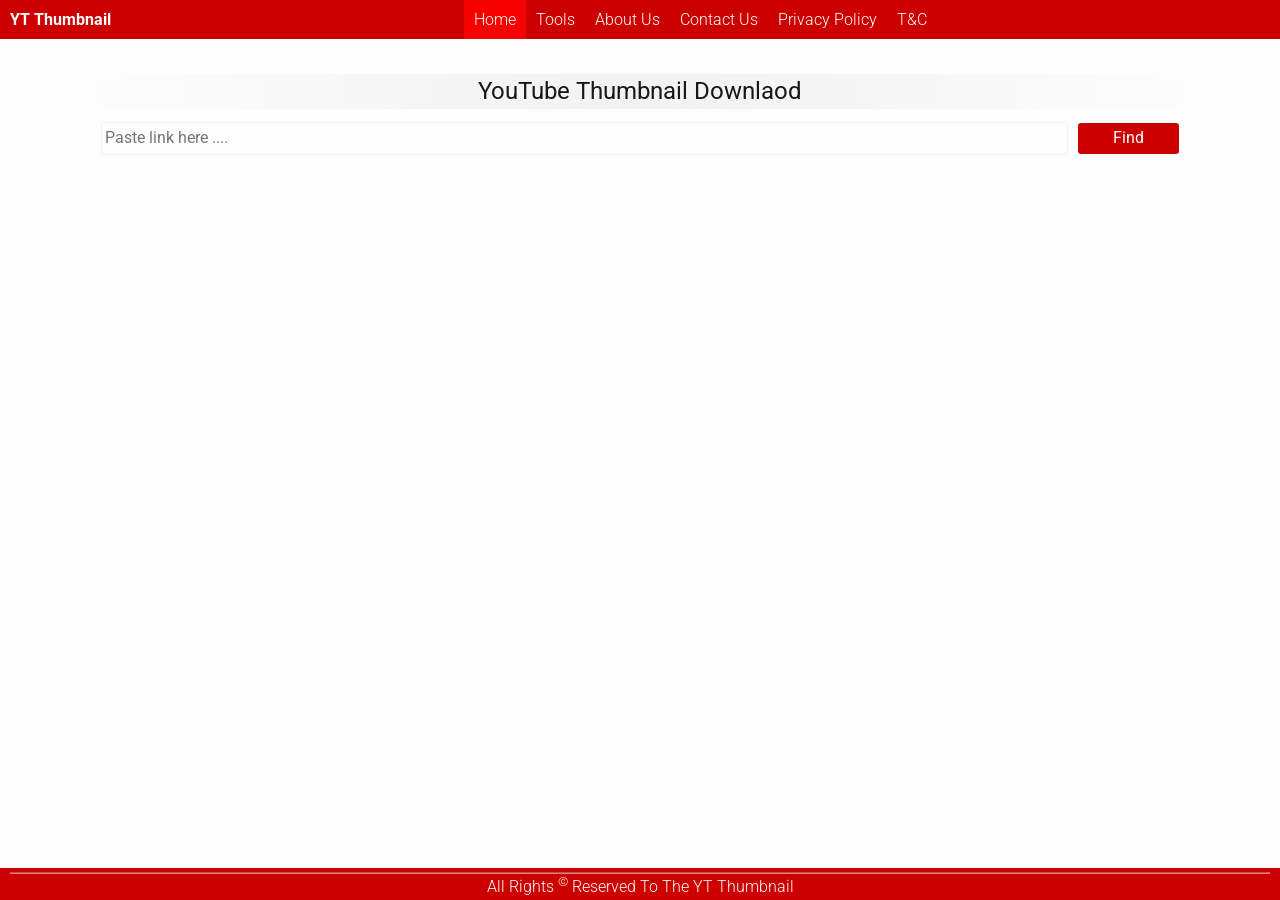
<file: YT Thumbnail - Online/index.html>
<!DOCTYPE html>
<html lang="en">

<head>
  <!-- Google tag (gtag.js) -->
  <script async src="https://www.googletagmanager.com/gtag/js?id=G-5XWMHGEV9B"></script>
  <script>
    window.dataLayer = window.dataLayer || [];
    function gtag() { dataLayer.push(arguments); }
    gtag('js', new Date());

    gtag('config', 'G-5XWMHGEV9B');
  </script>

  <meta charset="UTF-8">
  <meta http-equiv="X-UA-Compatible" content="IE=edge">
  <meta name="viewport" content="width=device-width, initial-scale=1.0">

  <title>Youtube Thumbnail Downloader</title>

  <meta name="title" content="YouTube Thumbnail Downloader">
  <meta name="description"
    content="Free, fast, and easy YouTube thumbnail downloader. Grab high-quality thumbnails in seconds." />
  <meta name="keywords"
    content="YouTube, thumbnail, downloader, free, online, high-quality, fast, easy, grab, extract, tool, generator, saver, scraper" />

  <meta property="og:title" content="YouTube Thumbnail Downloader" />
  <meta property="og:description"
    content="Free, fast, and easy YouTube thumbnail downloader. Grab and Extract high-quality thumbnails in seconds." />

  <meta property="og:image" content="https://ytthumbnail.online/img/og.jpg" />
  <meta property="og:url" content="https://ytthumbnail.online" />
  <meta property="og:logo" content="https://ytthumbnail.online/img/logo.png" />
  <meta property="og:type" content="website" />

  <link rel="apple-touch-icon" sizes="180x180" href="https://ytthumbnail.online/img/favicon/apple-touch-icon.png">
  <link rel="icon" type="image/png" sizes="32x32" href="https://ytthumbnail.online/img/favicon/favicon-32x32.png">
  <link rel="icon" type="image/png" sizes="16x16" href="https://ytthumbnail.online/img/favicon/favicon-16x16.png">
  <link rel="manifest" href="https://ytthumbnail.online/img/favicon/site.webmanifest">
  <link rel="mask-icon" href="https://ytthumbnail.online/img/favicon/safari-pinned-tab.svg" color="#5bbad5">
  <link rel="shortcut icon" href="https://ytthumbnail.online/img/favicon/favicon.ico">
  <meta name="msapplication-TileColor" content="#ea1f1f">
  <meta name="msapplication-config" content="https://ytthumbnail.online/img/favicon/browserconfig.xml">
  <meta name="theme-color" content="#ea1f1f">

  <link rel="stylesheet" href="./css/style.css">
  <link rel="stylesheet" href="./css/color-var.css">
  <link rel="stylesheet" href="./css/index.css">
</head>

<body>
  <nav>
    <div class="logo" onclick="window.open('./index.html', '_self')">YT Thumbnail</div>
    <ul id="navLinks">
      <li onclick="window.open('./index.html', '_self')" class="active-menu">Home</li>
      <li onclick="window.open('./tools.html', '_self')">Tools</li>
      <li onclick="window.open('./aboutus.html', '_self')">About Us</li>
      <li onclick="window.open('./contactus.html', '_self')">Contact Us</li>
      <li onclick="window.open('./privacypolicy.html', '_self')">Privacy Policy</li>
      <li onclick="window.open('./termsandconditions.html', '_self')">T&C</li>
    </ul>
    <div class="menu-btn"><img id="menuImg" src="img/menu.png" alt="menu exped and collape"></div>
  </nav>

  <main>

    <article style="position: fixed;bottom: 0;width: 0;height: 0;z-index: -9;">

      <h1>YouTube Thumbnail</h1>
      <p><strong>download YouTube thumbnail</strong></p>
      <p>YouTube thumbnail downloader</p>
      <p>free YouTube thumbnail downloader</p>
      <p>online YouTube thumbnail downloader</p>
      <p>high-quality YouTube thumbnail</p>
      <p>fast YouTube thumbnail download</p>
      <p>easy YouTube thumbnail extraction</p>
      <p>YouTube video thumbnail</p>
      <p>grab YouTube thumbnail</p>
      <p>extract YouTube thumbnail</p>
      <p>YouTube thumbnail grabber</p>
      <p>YouTube thumbnail extractor</p>
      <p>YouTube thumbnail tool</p>
      <p>YouTube thumbnail saver</p>
      <p>YouTube thumbnail scraper</p>
      <p>YouTube thumbnail downloader online</p>
      <p>YouTube thumbnail download tool</p>
      <p>YouTube thumbnail extraction tool</p>
      <h2>How to Download YouTube Thumbnails</h2>
      <p>best YouTube thumbnail downloader</p>
      <p>free online tool to download YouTube thumbnails</p>
      <p>download YouTube thumbnails without watermark</p>
      <p>download high-resolution YouTube thumbnails</p>
      <h3>Step-by-Step Guide</h3>

      <ol>

        <li><strong>Visit a YouTube Thumbnail Downloader Website</strong></li>
        <li><strong>Paste the YouTube Video URL</strong></li>
        <li><strong>Click the Download Button</strong></li>
        <li><strong>Choose the Thumbnail Quality</strong></li>
        <li><strong>Save the Thumbnail</strong></li>

      </ol>

      <h2>Benefits of Using a YouTube Thumbnail Downloader</h2>

      <ul>
        <li><strong>Save Time and Effort</strong></li>
        <li><strong>High-Quality Thumbnails</strong></li>
        <li><strong>Free and Easy to Use</strong></li>
        <li><strong>No Watermarks</strong></li>
      </ul>

    </article>

    <div id="toolBox">
      <h2>YouTube Thumbnail Downlaod</h2>
      <h5>
        <input type="text" id="link" placeholder="Paste link here ...." onfocus="this.value=''">
        <input type="button" id="btn" value="Find">
      </h5>

      <p id="err"></p>

      <div id="imgHolder">

      </div>

    </div>

    <div id="toolText">

    </div>

  </main>

  <footer>
    <hr>
    All Rights <sup>©</sup> Reserved To The YT Thumbnail
  </footer>

  <script src="./js/script.js"></script>
  <script src="./js/index.js"></script>

</body>

</html>
</file>
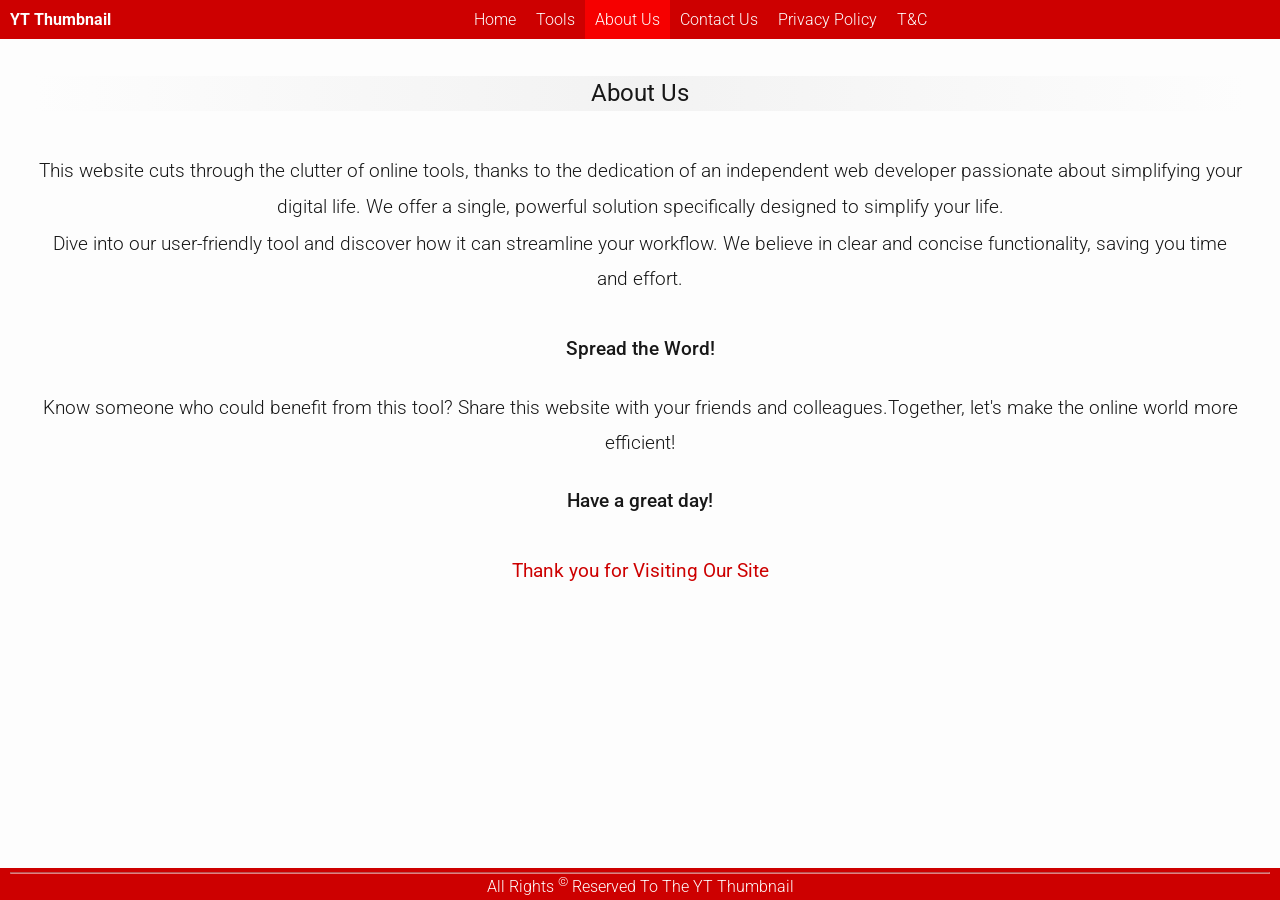
<file: YT Thumbnail - Online/aboutus.html>
<!DOCTYPE html>
<html lang="en">

<head>

  <!-- Google tag (gtag.js) -->
  <script async src="https://www.googletagmanager.com/gtag/js?id=G-5XWMHGEV9B"></script>
  <script>
    window.dataLayer = window.dataLayer || [];
    function gtag() { dataLayer.push(arguments); }
    gtag('js', new Date());

    gtag('config', 'G-5XWMHGEV9B');
  </script>

  <meta charset="UTF-8">
  <meta http-equiv="X-UA-Compatible" content="IE=edge">
  <meta name="viewport" content="width=device-width, initial-scale=1.0">

  <title>YT Thumbnail - About Us</title>

  <meta property="og:title" content="YouTube Thumbnail Downloader" />
  <meta property="og:description"
    content="Free, fast, and easy YouTube thumbnail downloader. Grab and Extract high-quality thumbnails in seconds." />

  <meta property="og:image" content="https://ytthumbnail.online/img/og.jpg" />
  <meta property="og:url" content="https://ytthumbnail.online" />
  <meta property="og:logo" content="https://ytthumbnail.online/img/logo.png" />
  <meta property="og:type" content="website" />

  <link rel="apple-touch-icon" sizes="180x180" href="https://ytthumbnail.online/img/favicon/apple-touch-icon.png">
  <link rel="icon" type="image/png" sizes="32x32" href="https://ytthumbnail.online/img/favicon/favicon-32x32.png">
  <link rel="icon" type="image/png" sizes="16x16" href="https://ytthumbnail.online/img/favicon/favicon-16x16.png">
  <link rel="manifest" href="https://ytthumbnail.online/img/favicon/site.webmanifest">
  <link rel="mask-icon" href="https://ytthumbnail.online/img/favicon/safari-pinned-tab.svg" color="#5bbad5">
  <link rel="shortcut icon" href="https://ytthumbnail.online/img/favicon/favicon.ico">
  <meta name="msapplication-TileColor" content="#ea1f1f">
  <meta name="msapplication-config" content="https://ytthumbnail.online/img/favicon/browserconfig.xml">
  <meta name="theme-color" content="#ea1f1f">

  <link rel="stylesheet" href="./css/style.css">
  <link rel="stylesheet" href="./css/color-var.css">
  <link rel="stylesheet" href="./css/aboutus.css">

</head>

<body>
  <nav>
    <div class="logo" onclick="window.open('./index.html', '_self')">YT Thumbnail</div>
    <ul id="navLinks">
      <li onclick="window.open('./index.html', '_self')">Home</li>
      <li onclick="window.open('./tools.html', '_self')">Tools</li>
      <li onclick="window.open('./aboutus.html', '_self')" class="active-menu">About Us</li>
      <li onclick="window.open('./contactus.html', '_self')">Contact Us</li>
      <li onclick="window.open('./privacypolicy.html', '_self')">Privacy Policy</li>
      <li onclick="window.open('./termsandconditions.html', '_self')">T&C</li>
    </ul>
    <div class="menu-btn"><img id="menuImg" src="img/menu.png" alt="menu exped and collape"></div>
  </nav>

  <main>

    <h2>About Us</h2>
    <br>
    <br>
    <p>This website cuts through the clutter of online tools, thanks to the dedication of an independent web developer
      passionate about simplifying your digital life. We offer a single, powerful solution specifically designed to
      simplify your life.</p>
    <p>Dive into our user-friendly tool and discover how it can streamline your workflow. We believe in clear and
      concise functionality, saving you time and effort.</p>
    <h4 class="m-top"><b>Spread the Word!</b></h4>
    <br>
    <p>Know someone who could benefit from this tool? Share this website with your friends and colleagues.Together,
      let's make the online world more efficient!</p>
    <br>
    <h4><b>Have a great day!</b></h4>

    <h4 class="m-top primary-color">Thank you for Visiting Our Site</h4>

  </main>

  <footer>
    <hr>
    All Rights <sup>©</sup> Reserved To The YT Thumbnail
  </footer>
  <script src="./js/script.js"></script>
</body>

</html>
</file>
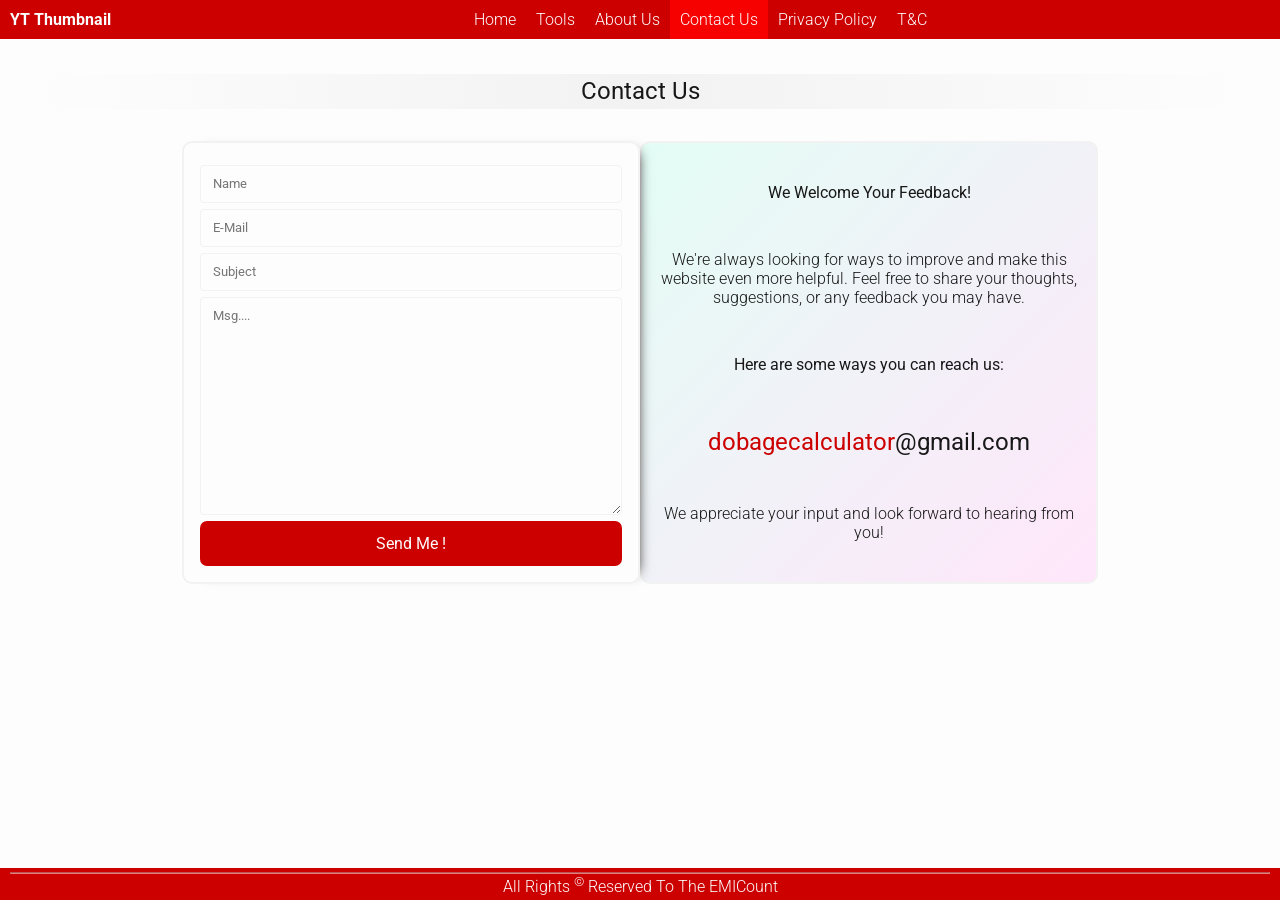
<file: YT Thumbnail - Online/contactus.html>
<!DOCTYPE html>
<html lang="en">

<head>

  <!-- Google tag (gtag.js) -->
  <script async src="https://www.googletagmanager.com/gtag/js?id=G-5XWMHGEV9B"></script>
  <script>
    window.dataLayer = window.dataLayer || [];
    function gtag() { dataLayer.push(arguments); }
    gtag('js', new Date());

    gtag('config', 'G-5XWMHGEV9B');
  </script>

  <meta charset="UTF-8" />
  <meta http-equiv="X-UA-Compatible" content="IE=edge" />
  <meta name="viewport" content="width=device-width, initial-scale=1.0" />

  <title>YT Thumbnail - Contact Us</title>

  <meta property="og:title" content="YouTube Thumbnail Downloader" />
  <meta property="og:description"
    content="Free, fast, and easy YouTube thumbnail downloader. Grab and Extract high-quality thumbnails in seconds." />

  <meta property="og:image" content="https://ytthumbnail.online/img/og.jpg" />
  <meta property="og:url" content="https://ytthumbnail.online" />
  <meta property="og:logo" content="https://ytthumbnail.online/img/logo.png" />
  <meta property="og:type" content="website" />

  <link rel="apple-touch-icon" sizes="180x180" href="https://ytthumbnail.online/img/favicon/apple-touch-icon.png">
  <link rel="icon" type="image/png" sizes="32x32" href="https://ytthumbnail.online/img/favicon/favicon-32x32.png">
  <link rel="icon" type="image/png" sizes="16x16" href="https://ytthumbnail.online/img/favicon/favicon-16x16.png">
  <link rel="manifest" href="https://ytthumbnail.online/img/favicon/site.webmanifest">
  <link rel="mask-icon" href="https://ytthumbnail.online/img/favicon/safari-pinned-tab.svg" color="#5bbad5">
  <link rel="shortcut icon" href="https://ytthumbnail.online/img/favicon/favicon.ico">
  <meta name="msapplication-TileColor" content="#ea1f1f">
  <meta name="msapplication-config" content="https://ytthumbnail.online/img/favicon/browserconfig.xml">
  <meta name="theme-color" content="#ea1f1f">

  <link rel="stylesheet" href="./css/style.css" />
  <link rel="stylesheet" href="./css/color-var.css" />
  <link rel="stylesheet" href="./css/contactus.css" />

</head>

<body>
  <nav>
    <div class="logo" onclick="window.open('./index.html', '_self')">
      YT Thumbnail
    </div>
    <ul id="navLinks">
      <li onclick="window.open('./index.html', '_self')">Home</li>
      <li onclick="window.open('./tools.html', '_self')">Tools</li>
      <li onclick="window.open('./aboutus.html', '_self')">About Us</li>
      <li onclick="window.open('./contactus.html', '_self')" class="active-menu">
        Contact Us
      </li>
      <li onclick="window.open('./privacypolicy.html', '_self')">
        Privacy Policy
      </li>
      <li onclick="window.open('./termsandconditions.html', '_self')">T&C</li>
    </ul>
    <div class="menu-btn">
      <img id="menuImg" src="img/menu.png" alt="menu exped and collape" />
    </div>
  </nav>

  <main>
    <h2>Contact Us</h2>
    <h2 id="statusMsg"></h2>

    <div id="bigBox">
      <div id="leftBox">
        <form id="form">
          <input type="text" name="name" id="name" placeholder="Name" required />
          <input type="email" name="email" id="email" placeholder="E-Mail" required />
          <input type="text" name="sub" id="subject" placeholder="Subject" required />
          <textarea name="msg" id="msg" placeholder="Msg...." rows="10" required></textarea>
          <input type="submit" value="Send Me !" class="link-hover" />
        </form>
      </div>
      <div id="rightBox">
        <h4>We Welcome Your Feedback!</h4>

        <p>
          We're always looking for ways to improve and make this website even
          more helpful. Feel free to share your thoughts, suggestions, or any
          feedback you may have.
        </p>
        <p><b>Here are some ways you can reach us:</b></p>

        <a href="mailto:dobagecalculator@gmail.com?subject=Hi !">dobagecalculator<span
            style="color: var(--black-color)">@gmail.com</span></a>

        <p>We appreciate your input and look forward to hearing from you!</p>
      </div>
    </div>
  </main>

  <footer>
    <hr />
    All Rights <sup>©</sup> Reserved To The EMICount
  </footer>
  <script src="./js/script.js"></script>
  <script src="./js/contactus.js"></script>
</body>

</html>
</file>
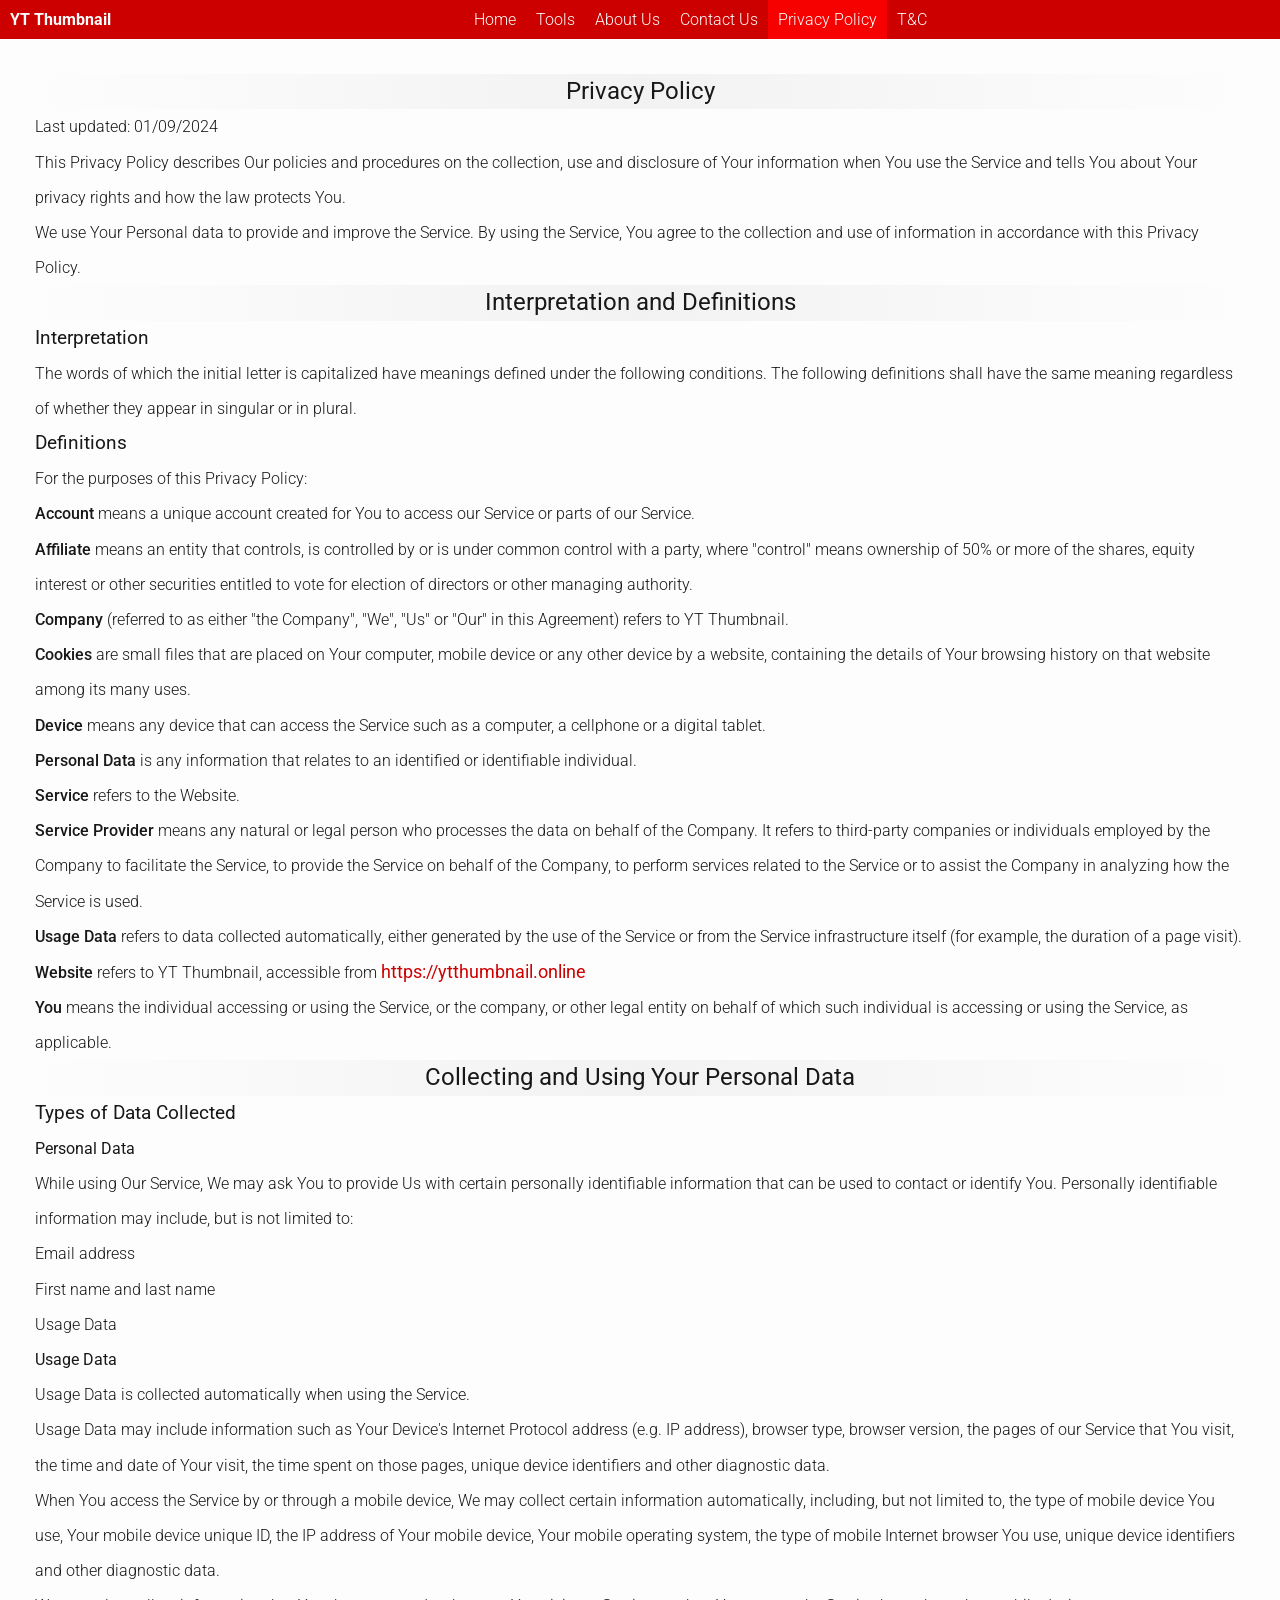
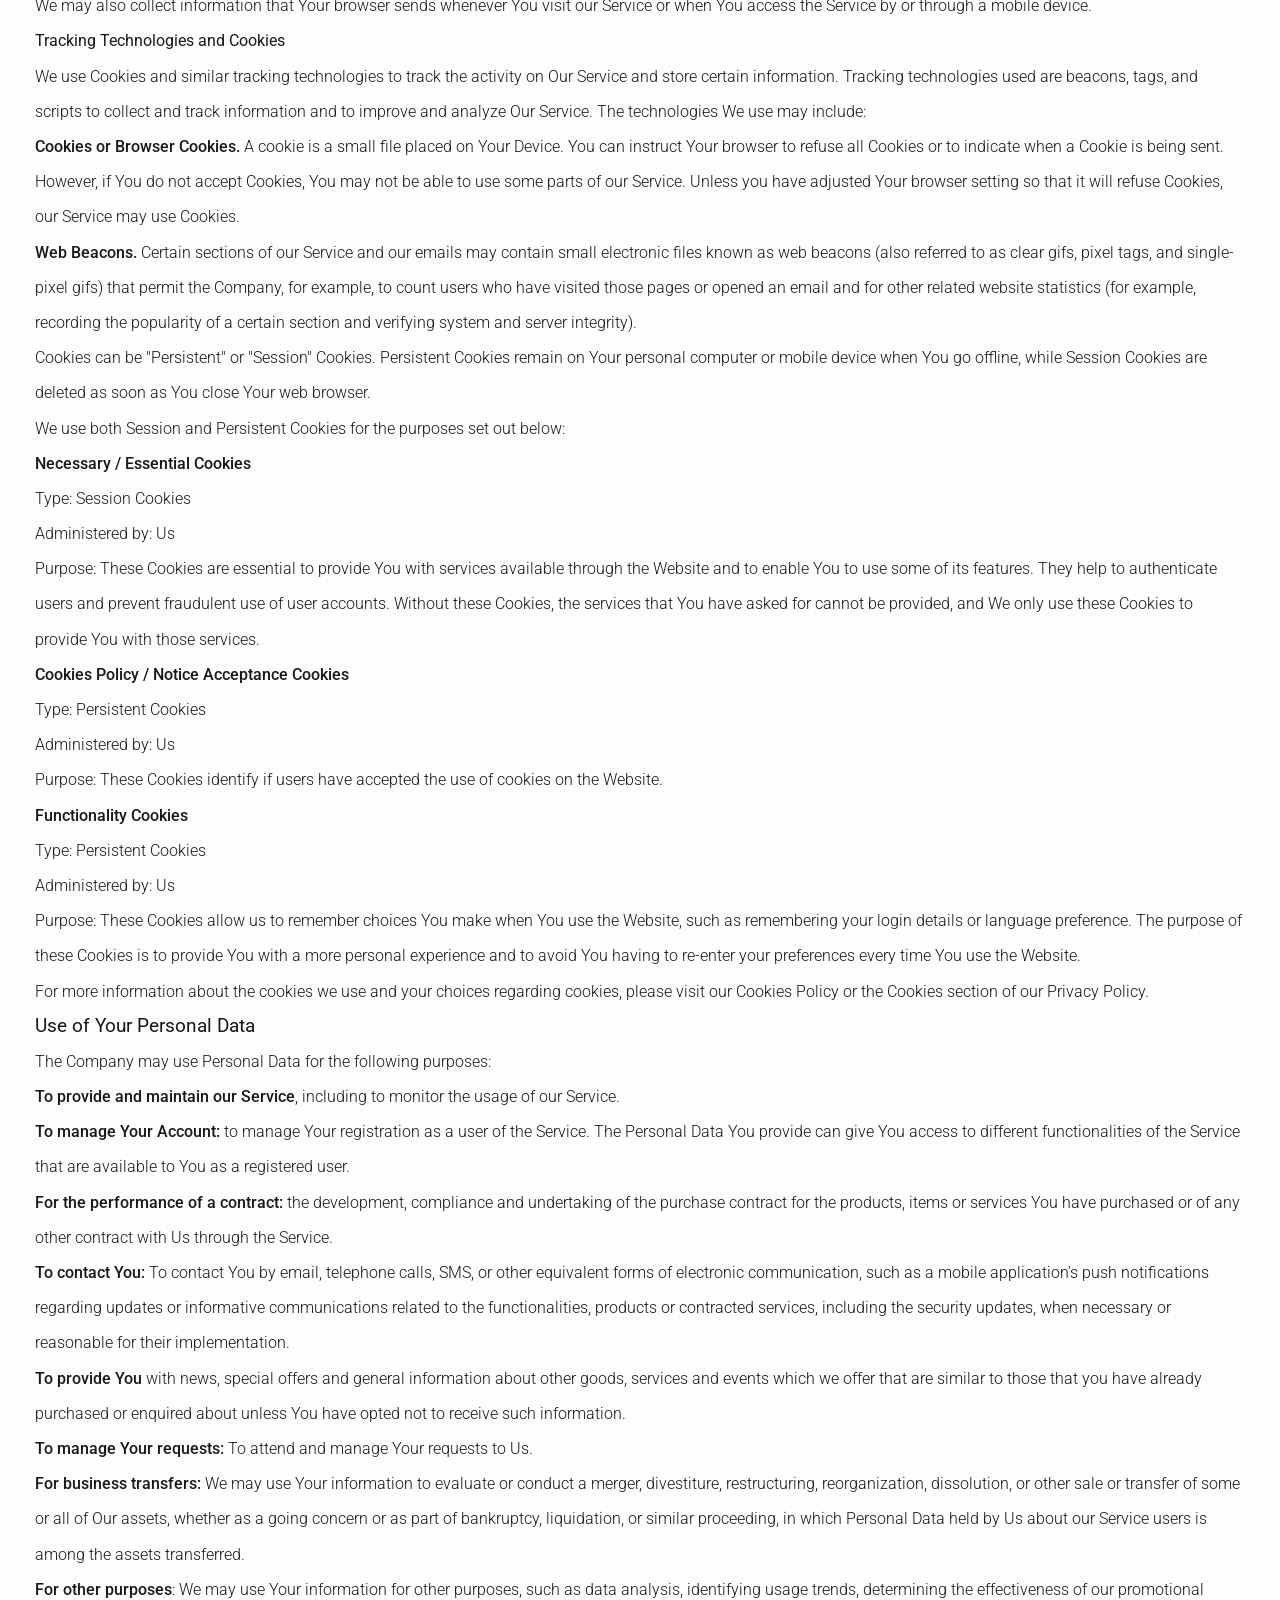
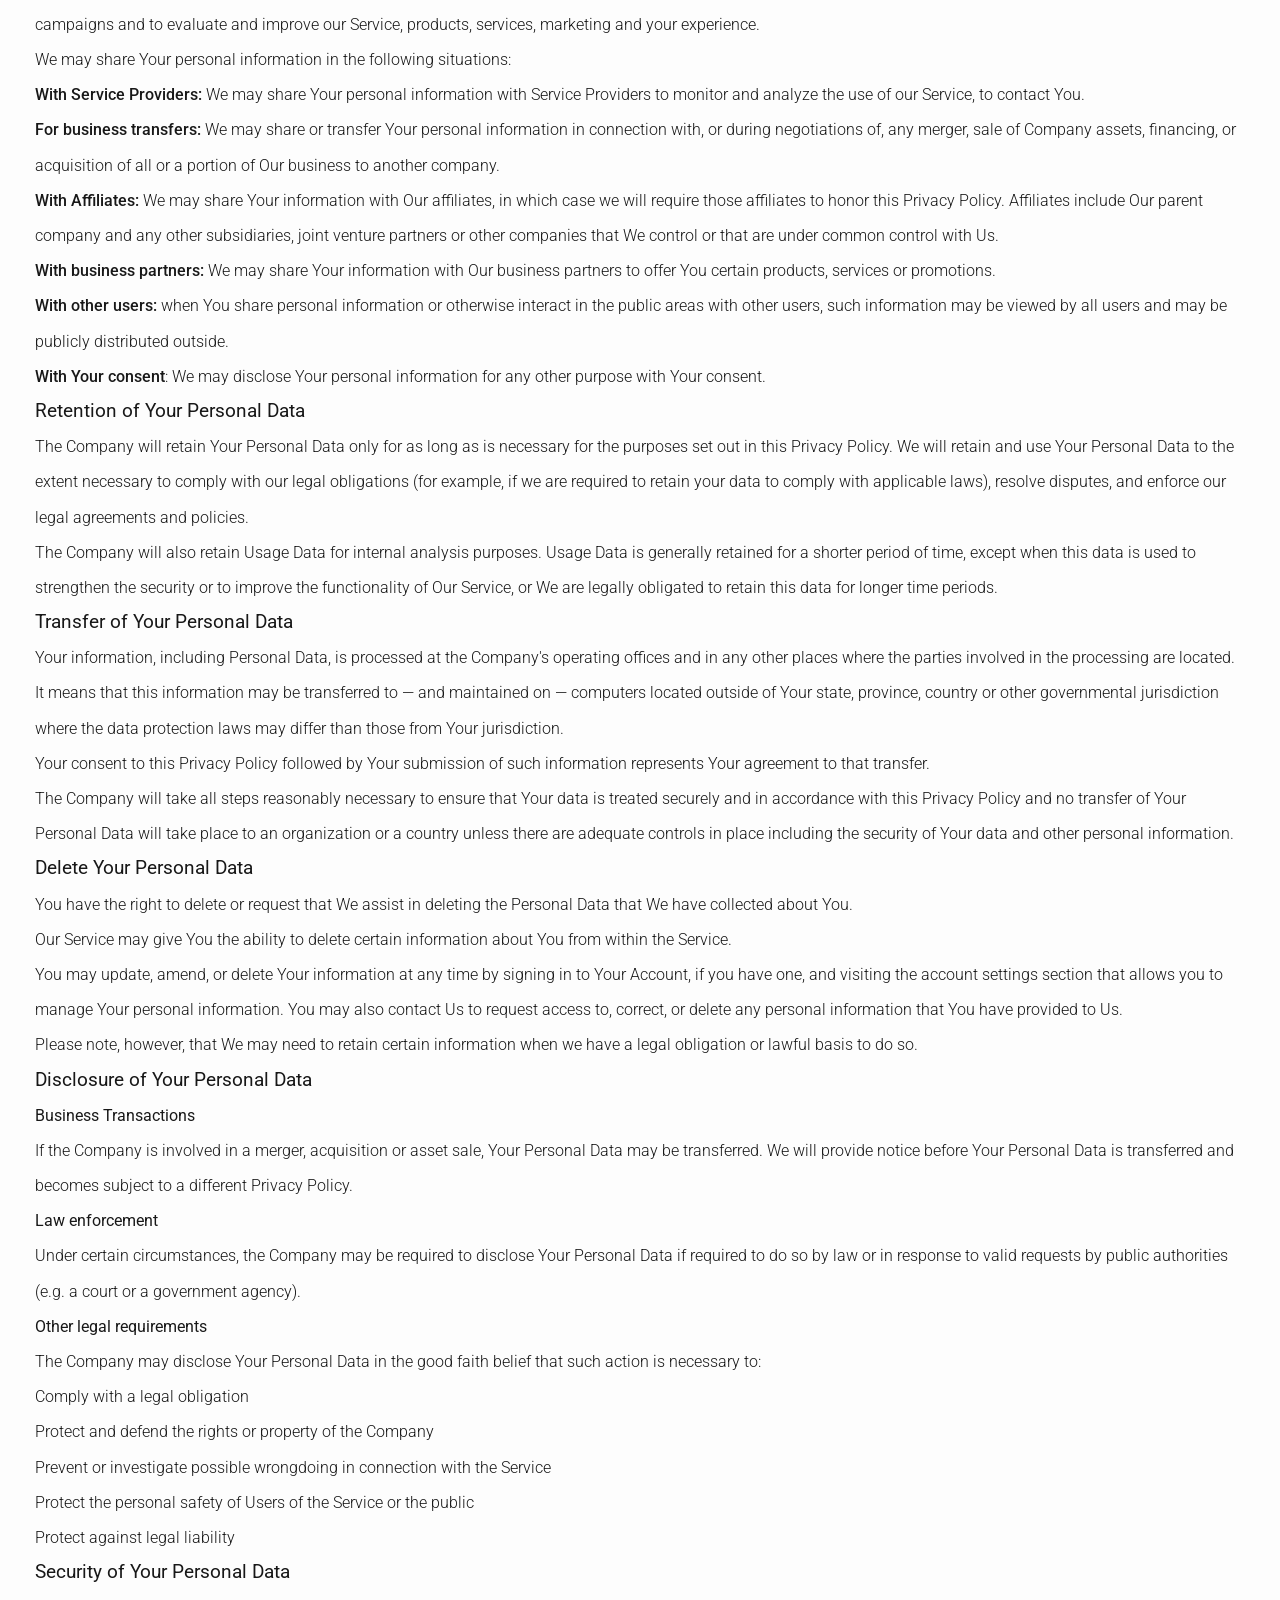
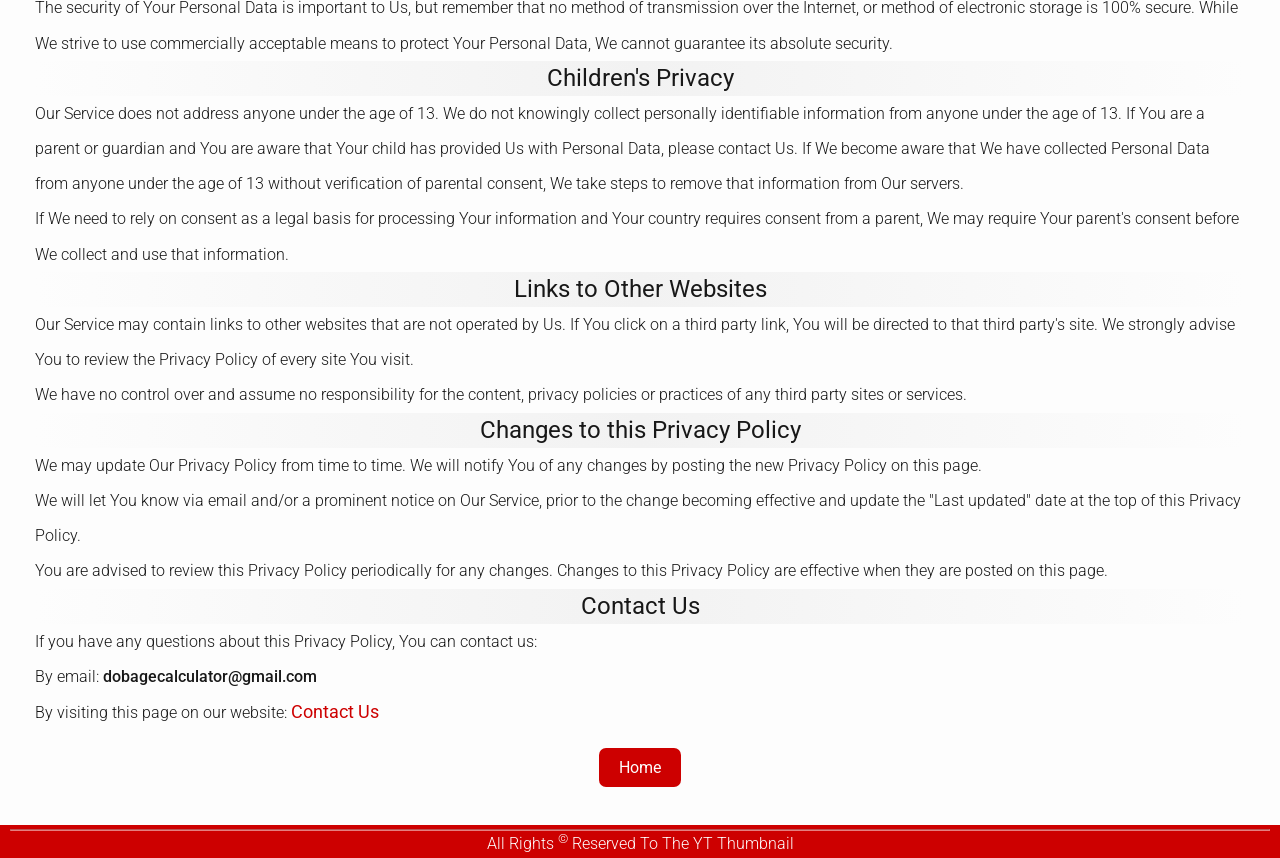
<file: YT Thumbnail - Online/privacypolicy.html>
<!DOCTYPE html>
<html lang="en">

<head>

  <!-- Google tag (gtag.js) -->
  <script async src="https://www.googletagmanager.com/gtag/js?id=G-5XWMHGEV9B"></script>
  <script>
    window.dataLayer = window.dataLayer || [];
    function gtag() { dataLayer.push(arguments); }
    gtag('js', new Date());

    gtag('config', 'G-5XWMHGEV9B');
  </script>

  <meta charset="UTF-8">
  <meta http-equiv="X-UA-Compatible" content="IE=edge">
  <meta name="viewport" content="width=device-width, initial-scale=1.0">

  <title>YT Thumbnail - Privacy Policy</title>

  <meta property="og:title" content="YouTube Thumbnail Downloader" />
  <meta property="og:description"
    content="Free, fast, and easy YouTube thumbnail downloader. Grab and Extract high-quality thumbnails in seconds." />

  <meta property="og:image" content="https://ytthumbnail.online/img/og.jpg" />
  <meta property="og:url" content="https://ytthumbnail.online" />
  <meta property="og:logo" content="https://ytthumbnail.online/img/logo.png" />
  <meta property="og:type" content="website" />

  <link rel="apple-touch-icon" sizes="180x180" href="https://ytthumbnail.online/img/favicon/apple-touch-icon.png">
  <link rel="icon" type="image/png" sizes="32x32" href="https://ytthumbnail.online/img/favicon/favicon-32x32.png">
  <link rel="icon" type="image/png" sizes="16x16" href="https://ytthumbnail.online/img/favicon/favicon-16x16.png">
  <link rel="manifest" href="https://ytthumbnail.online/img/favicon/site.webmanifest">
  <link rel="mask-icon" href="https://ytthumbnail.online/img/favicon/safari-pinned-tab.svg" color="#5bbad5">
  <link rel="shortcut icon" href="https://ytthumbnail.online/img/favicon/favicon.ico">
  <meta name="msapplication-TileColor" content="#ea1f1f">
  <meta name="msapplication-config" content="https://ytthumbnail.online/img/favicon/browserconfig.xml">
  <meta name="theme-color" content="#ea1f1f">

  <link rel="stylesheet" href="./css/style.css">
  <link rel="stylesheet" href="./css/color-var.css">
  <link rel="stylesheet" href="./css/privacypolicy.css">
</head>

<body>
  <nav>
    <div class="logo" onclick="window.open('./index.html', '_self')">YT Thumbnail</div>
    <ul id="navLinks">
      <li onclick="window.open('./index.html', '_self')">Home</li>
      <li onclick="window.open('./tools.html', '_self')">Tools</li>
      <li onclick="window.open('./aboutus.html', '_self')">About Us</li>
      <li onclick="window.open('./contactus.html', '_self')">Contact Us</li>
      <li onclick="window.open('./privacypolicy.html', '_self')" class="active-menu">Privacy Policy</li>
      <li onclick="window.open('./termsandconditions.html', '_self')">T&C</li>
    </ul>
    <div class="menu-btn"><img id="menuImg" src="img/menu.png" alt="menu exped and collape"></div>
  </nav>

  <main>

    <h2>Privacy Policy</h2>
    <p>Last updated: 01/09/2024</p>
    <p>This Privacy Policy describes Our policies and procedures on the collection, use and disclosure of Your
      information when You use the Service and tells You about Your privacy rights and how the law protects You.</p>
    <p>We use Your Personal data to provide and improve the Service. By using the Service, You agree to the collection
      and use of information in accordance with this Privacy Policy.</p>
    <h2>Interpretation and Definitions</h2>
    <h3>Interpretation</h3>
    <p>The words of which the initial letter is capitalized have meanings defined under the following conditions. The
      following definitions shall have the same meaning regardless of whether they appear in singular or in plural.</p>
    <h3>Definitions</h3>
    <p>For the purposes of this Privacy Policy:</p>
    <ul>
      <li>
        <p><strong>Account</strong> means a unique account created for You to access our Service or parts of our
          Service.</p>
      </li>
      <li>
        <p><strong>Affiliate</strong> means an entity that controls, is controlled by or is under common control with a
          party, where &quot;control&quot; means ownership of 50% or more of the shares, equity interest or other
          securities entitled to vote for election of directors or other managing authority.</p>
      </li>
      <li>
        <p><strong>Company</strong> (referred to as either &quot;the Company&quot;, &quot;We&quot;, &quot;Us&quot; or
          &quot;Our&quot; in this Agreement) refers to YT Thumbnail.</p>
      </li>
      <li>
        <p><strong>Cookies</strong> are small files that are placed on Your computer, mobile device or any other device
          by a website, containing the details of Your browsing history on that website among its many uses.</p>
      </li>
      <li>
        <p><strong>Device</strong> means any device that can access the Service such as a computer, a cellphone or a
          digital tablet.</p>
      </li>
      <li>
        <p><strong>Personal Data</strong> is any information that relates to an identified or identifiable individual.
        </p>
      </li>
      <li>
        <p><strong>Service</strong> refers to the Website.</p>
      </li>
      <li>
        <p><strong>Service Provider</strong> means any natural or legal person who processes the data on behalf of the
          Company. It refers to third-party companies or individuals employed by the Company to facilitate the Service,
          to provide the Service on behalf of the Company, to perform services related to the Service or to assist the
          Company in analyzing how the Service is used.</p>
      </li>
      <li>
        <p><strong>Usage Data</strong> refers to data collected automatically, either generated by the use of the
          Service or from the Service infrastructure itself (for example, the duration of a page visit).</p>
      </li>
      <li>
        <p><strong>Website</strong> refers to YT Thumbnail, accessible from <a href="https://ytthumbnail.online/
          " rel="external nofollow noopener" target="_blank">https://ytthumbnail.online
          </a></p>
      </li>
      <li>
        <p><strong>You</strong> means the individual accessing or using the Service, or the company, or other legal
          entity on behalf of which such individual is accessing or using the Service, as applicable.</p>
      </li>
    </ul>
    <h2>Collecting and Using Your Personal Data</h2>
    <h3>Types of Data Collected</h3>
    <h4>Personal Data</h4>
    <p>While using Our Service, We may ask You to provide Us with certain personally identifiable information that can
      be used to contact or identify You. Personally identifiable information may include, but is not limited to:</p>
    <ul>
      <li>
        <p>Email address</p>
      </li>
      <li>
        <p>First name and last name</p>
      </li>
      <li>
        <p>Usage Data</p>
      </li>
    </ul>
    <h4>Usage Data</h4>
    <p>Usage Data is collected automatically when using the Service.</p>
    <p>Usage Data may include information such as Your Device's Internet Protocol address (e.g. IP address), browser
      type, browser version, the pages of our Service that You visit, the time and date of Your visit, the time spent on
      those pages, unique device identifiers and other diagnostic data.</p>
    <p>When You access the Service by or through a mobile device, We may collect certain information automatically,
      including, but not limited to, the type of mobile device You use, Your mobile device unique ID, the IP address of
      Your mobile device, Your mobile operating system, the type of mobile Internet browser You use, unique device
      identifiers and other diagnostic data.</p>
    <p>We may also collect information that Your browser sends whenever You visit our Service or when You access the
      Service by or through a mobile device.</p>
    <h4>Tracking Technologies and Cookies</h4>
    <p>We use Cookies and similar tracking technologies to track the activity on Our Service and store certain
      information. Tracking technologies used are beacons, tags, and scripts to collect and track information and to
      improve and analyze Our Service. The technologies We use may include:</p>
    <ul>
      <li><strong>Cookies or Browser Cookies.</strong> A cookie is a small file placed on Your Device. You can instruct
        Your browser to refuse all Cookies or to indicate when a Cookie is being sent. However, if You do not accept
        Cookies, You may not be able to use some parts of our Service. Unless you have adjusted Your browser setting so
        that it will refuse Cookies, our Service may use Cookies.</li>
      <li><strong>Web Beacons.</strong> Certain sections of our Service and our emails may contain small electronic
        files known as web beacons (also referred to as clear gifs, pixel tags, and single-pixel gifs) that permit the
        Company, for example, to count users who have visited those pages or opened an email and for other related
        website statistics (for example, recording the popularity of a certain section and verifying system and server
        integrity).</li>
    </ul>
    <p>Cookies can be &quot;Persistent&quot; or &quot;Session&quot; Cookies. Persistent Cookies remain on Your personal
      computer or mobile device when You go offline, while Session Cookies are deleted as soon as You close Your web
      browser.
    <p>We use both Session and Persistent Cookies for the purposes set out below:</p>
    <ul>
      <li>
        <p><strong>Necessary / Essential Cookies</strong></p>
        <p>Type: Session Cookies</p>
        <p>Administered by: Us</p>
        <p>Purpose: These Cookies are essential to provide You with services available through the Website and to enable
          You to use some of its features. They help to authenticate users and prevent fraudulent use of user accounts.
          Without these Cookies, the services that You have asked for cannot be provided, and We only use these Cookies
          to provide You with those services.</p>
      </li>
      <li>
        <p><strong>Cookies Policy / Notice Acceptance Cookies</strong></p>
        <p>Type: Persistent Cookies</p>
        <p>Administered by: Us</p>
        <p>Purpose: These Cookies identify if users have accepted the use of cookies on the Website.</p>
      </li>
      <li>
        <p><strong>Functionality Cookies</strong></p>
        <p>Type: Persistent Cookies</p>
        <p>Administered by: Us</p>
        <p>Purpose: These Cookies allow us to remember choices You make when You use the Website, such as remembering
          your login details or language preference. The purpose of these Cookies is to provide You with a more personal
          experience and to avoid You having to re-enter your preferences every time You use the Website.</p>
      </li>
    </ul>
    <p>For more information about the cookies we use and your choices regarding cookies, please visit our Cookies Policy
      or the Cookies section of our Privacy Policy.</p>
    <h3>Use of Your Personal Data</h3>
    <p>The Company may use Personal Data for the following purposes:</p>
    <ul>
      <li>
        <p><strong>To provide and maintain our Service</strong>, including to monitor the usage of our Service.</p>
      </li>
      <li>
        <p><strong>To manage Your Account:</strong> to manage Your registration as a user of the Service. The Personal
          Data You provide can give You access to different functionalities of the Service that are available to You as
          a registered user.</p>
      </li>
      <li>
        <p><strong>For the performance of a contract:</strong> the development, compliance and undertaking of the
          purchase contract for the products, items or services You have purchased or of any other contract with Us
          through the Service.</p>
      </li>
      <li>
        <p><strong>To contact You:</strong> To contact You by email, telephone calls, SMS, or other equivalent forms of
          electronic communication, such as a mobile application's push notifications regarding updates or informative
          communications related to the functionalities, products or contracted services, including the security
          updates, when necessary or reasonable for their implementation.</p>
      </li>
      <li>
        <p><strong>To provide You</strong> with news, special offers and general information about other goods, services
          and events which we offer that are similar to those that you have already purchased or enquired about unless
          You have opted not to receive such information.</p>
      </li>
      <li>
        <p><strong>To manage Your requests:</strong> To attend and manage Your requests to Us.</p>
      </li>
      <li>
        <p><strong>For business transfers:</strong> We may use Your information to evaluate or conduct a merger,
          divestiture, restructuring, reorganization, dissolution, or other sale or transfer of some or all of Our
          assets, whether as a going concern or as part of bankruptcy, liquidation, or similar proceeding, in which
          Personal Data held by Us about our Service users is among the assets transferred.</p>
      </li>
      <li>
        <p><strong>For other purposes</strong>: We may use Your information for other purposes, such as data analysis,
          identifying usage trends, determining the effectiveness of our promotional campaigns and to evaluate and
          improve our Service, products, services, marketing and your experience.</p>
      </li>
    </ul>
    <p>We may share Your personal information in the following situations:</p>
    <ul>
      <li><strong>With Service Providers:</strong> We may share Your personal information with Service Providers to
        monitor and analyze the use of our Service, to contact You.</li>
      <li><strong>For business transfers:</strong> We may share or transfer Your personal information in connection
        with, or during negotiations of, any merger, sale of Company assets, financing, or acquisition of all or a
        portion of Our business to another company.</li>
      <li><strong>With Affiliates:</strong> We may share Your information with Our affiliates, in which case we will
        require those affiliates to honor this Privacy Policy. Affiliates include Our parent company and any other
        subsidiaries, joint venture partners or other companies that We control or that are under common control with
        Us.</li>
      <li><strong>With business partners:</strong> We may share Your information with Our business partners to offer You
        certain products, services or promotions.</li>
      <li><strong>With other users:</strong> when You share personal information or otherwise interact in the public
        areas with other users, such information may be viewed by all users and may be publicly distributed outside.
      </li>
      <li><strong>With Your consent</strong>: We may disclose Your personal information for any other purpose with Your
        consent.</li>
    </ul>
    <h3>Retention of Your Personal Data</h3>
    <p>The Company will retain Your Personal Data only for as long as is necessary for the purposes set out in this
      Privacy Policy. We will retain and use Your Personal Data to the extent necessary to comply with our legal
      obligations (for example, if we are required to retain your data to comply with applicable laws), resolve
      disputes, and enforce our legal agreements and policies.</p>
    <p>The Company will also retain Usage Data for internal analysis purposes. Usage Data is generally retained for a
      shorter period of time, except when this data is used to strengthen the security or to improve the functionality
      of Our Service, or We are legally obligated to retain this data for longer time periods.</p>
    <h3>Transfer of Your Personal Data</h3>
    <p>Your information, including Personal Data, is processed at the Company's operating offices and in any other
      places where the parties involved in the processing are located. It means that this information may be transferred
      to — and maintained on — computers located outside of Your state, province, country or other governmental
      jurisdiction where the data protection laws may differ than those from Your jurisdiction.</p>
    <p>Your consent to this Privacy Policy followed by Your submission of such information represents Your agreement to
      that transfer.</p>
    <p>The Company will take all steps reasonably necessary to ensure that Your data is treated securely and in
      accordance with this Privacy Policy and no transfer of Your Personal Data will take place to an organization or a
      country unless there are adequate controls in place including the security of Your data and other personal
      information.</p>
    <h3>Delete Your Personal Data</h3>
    <p>You have the right to delete or request that We assist in deleting the Personal Data that We have collected about
      You.</p>
    <p>Our Service may give You the ability to delete certain information about You from within the Service.</p>
    <p>You may update, amend, or delete Your information at any time by signing in to Your Account, if you have one, and
      visiting the account settings section that allows you to manage Your personal information. You may also contact Us
      to request access to, correct, or delete any personal information that You have provided to Us.</p>
    <p>Please note, however, that We may need to retain certain information when we have a legal obligation or lawful
      basis to do so.</p>
    <h3>Disclosure of Your Personal Data</h3>
    <h4>Business Transactions</h4>
    <p>If the Company is involved in a merger, acquisition or asset sale, Your Personal Data may be transferred. We will
      provide notice before Your Personal Data is transferred and becomes subject to a different Privacy Policy.</p>
    <h4>Law enforcement</h4>
    <p>Under certain circumstances, the Company may be required to disclose Your Personal Data if required to do so by
      law or in response to valid requests by public authorities (e.g. a court or a government agency).</p>
    <h4>Other legal requirements</h4>
    <p>The Company may disclose Your Personal Data in the good faith belief that such action is necessary to:</p>
    <ul>
      <li>Comply with a legal obligation</li>
      <li>Protect and defend the rights or property of the Company</li>
      <li>Prevent or investigate possible wrongdoing in connection with the Service</li>
      <li>Protect the personal safety of Users of the Service or the public</li>
      <li>Protect against legal liability</li>
    </ul>
    <h3>Security of Your Personal Data</h3>
    <p>The security of Your Personal Data is important to Us, but remember that no method of transmission over the
      Internet, or method of electronic storage is 100% secure. While We strive to use commercially acceptable means to
      protect Your Personal Data, We cannot guarantee its absolute security.</p>
    <h2>Children's Privacy</h2>
    <p>Our Service does not address anyone under the age of 13. We do not knowingly collect personally identifiable
      information from anyone under the age of 13. If You are a parent or guardian and You are aware that Your child has
      provided Us with Personal Data, please contact Us. If We become aware that We have collected Personal Data from
      anyone under the age of 13 without verification of parental consent, We take steps to remove that information from
      Our servers.</p>
    <p>If We need to rely on consent as a legal basis for processing Your information and Your country requires consent
      from a parent, We may require Your parent's consent before We collect and use that information.</p>
    <h2>Links to Other Websites</h2>
    <p>Our Service may contain links to other websites that are not operated by Us. If You click on a third party link,
      You will be directed to that third party's site. We strongly advise You to review the Privacy Policy of every site
      You visit.</p>
    <p>We have no control over and assume no responsibility for the content, privacy policies or practices of any third
      party sites or services.</p>
    <h2>Changes to this Privacy Policy</h2>
    <p>We may update Our Privacy Policy from time to time. We will notify You of any changes by posting the new Privacy
      Policy on this page.</p>
    <p>We will let You know via email and/or a prominent notice on Our Service, prior to the change becoming effective
      and update the &quot;Last updated&quot; date at the top of this Privacy Policy.</p>
    <p>You are advised to review this Privacy Policy periodically for any changes. Changes to this Privacy Policy are
      effective when they are posted on this page.</p>
    <h2>Contact Us</h2>
    <p>If you have any questions about this Privacy Policy, You can contact us:</p>
    <ul>
      <li>
        <p>By email: <b>dobagecalculator@gmail.com</b></p>
      </li>
      <li>
        <p>By visiting this page on our website: <a href="contactus.html" rel="external nofollow noopener"
            target="_blank">Contact Us</a></p>
      </li>
    </ul>

    <h4 id="btn"><a href="index.html" class="a-btn link-hover">Home</a></h4>

  </main>

  <footer>
    <hr>
    All Rights <sup>©</sup> Reserved To The YT Thumbnail
  </footer>
  <script src="./js/script.js"></script>
</body>

</html>
</file>
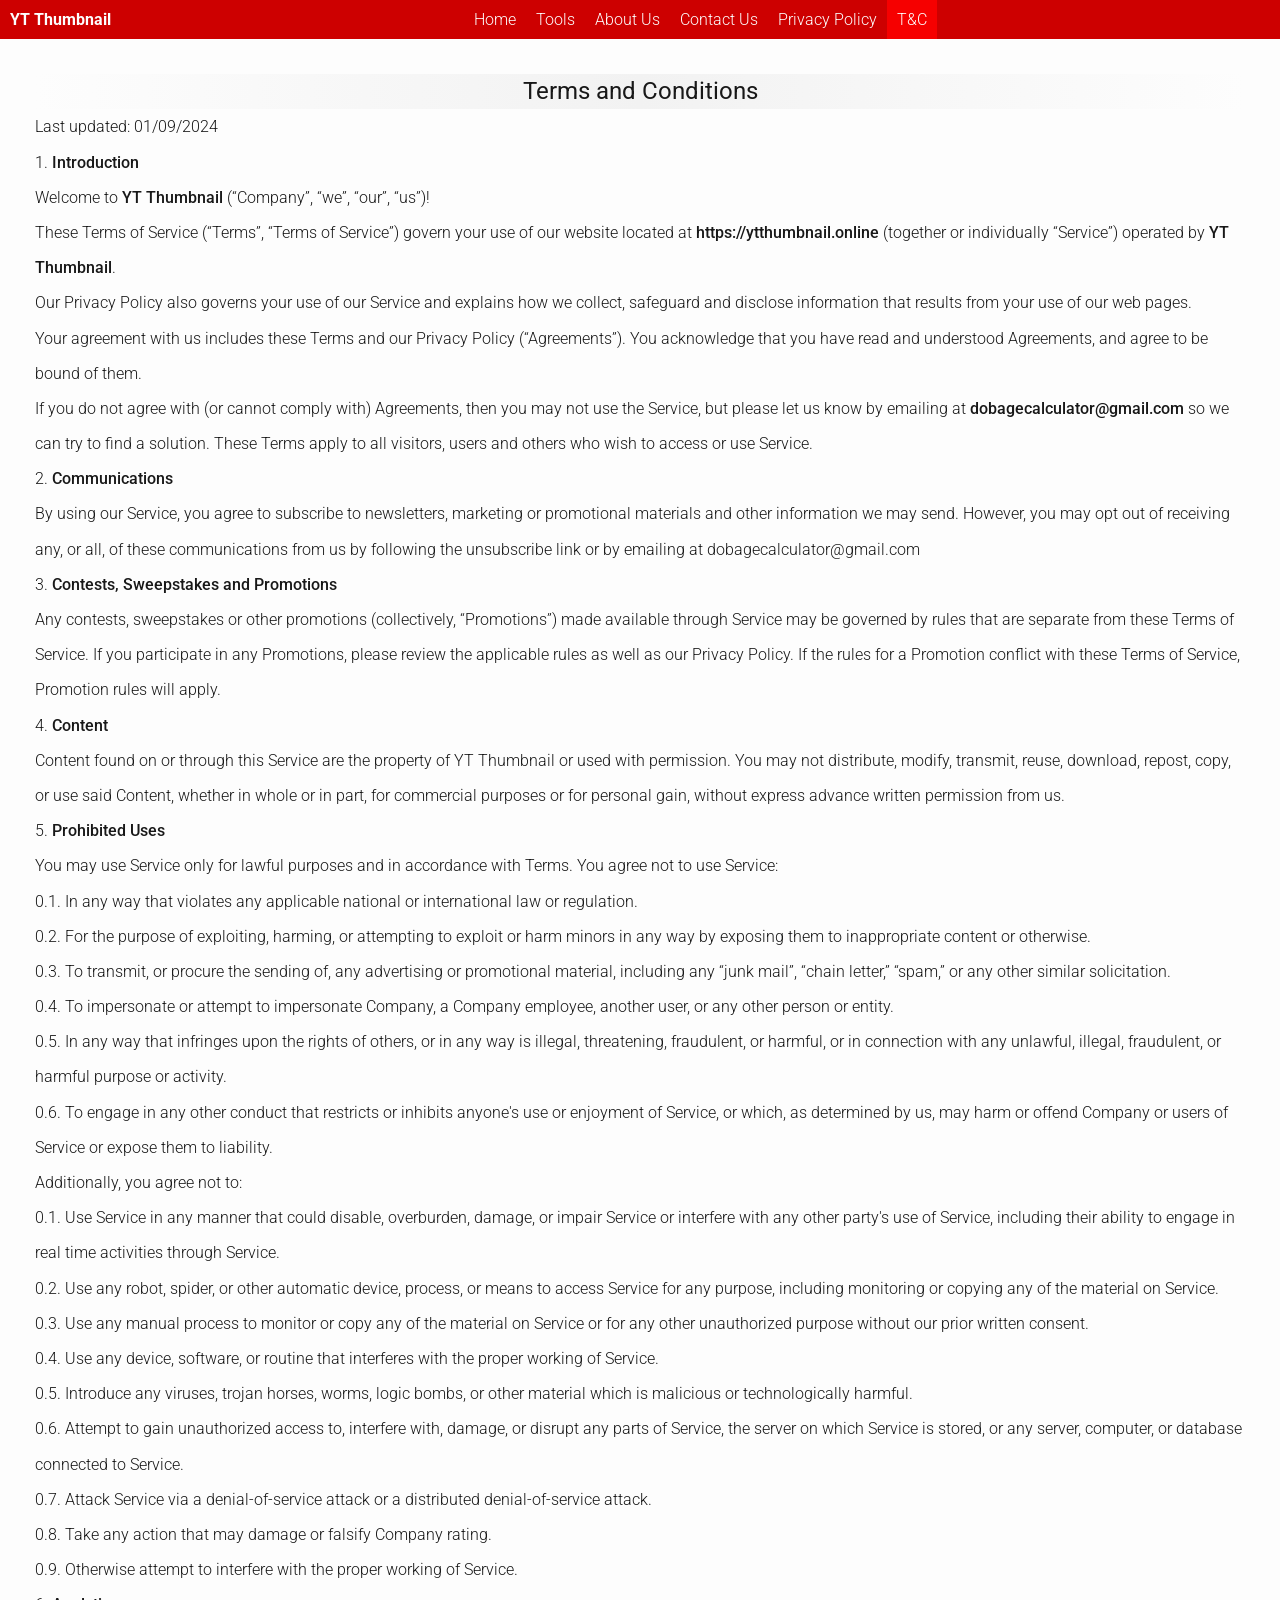
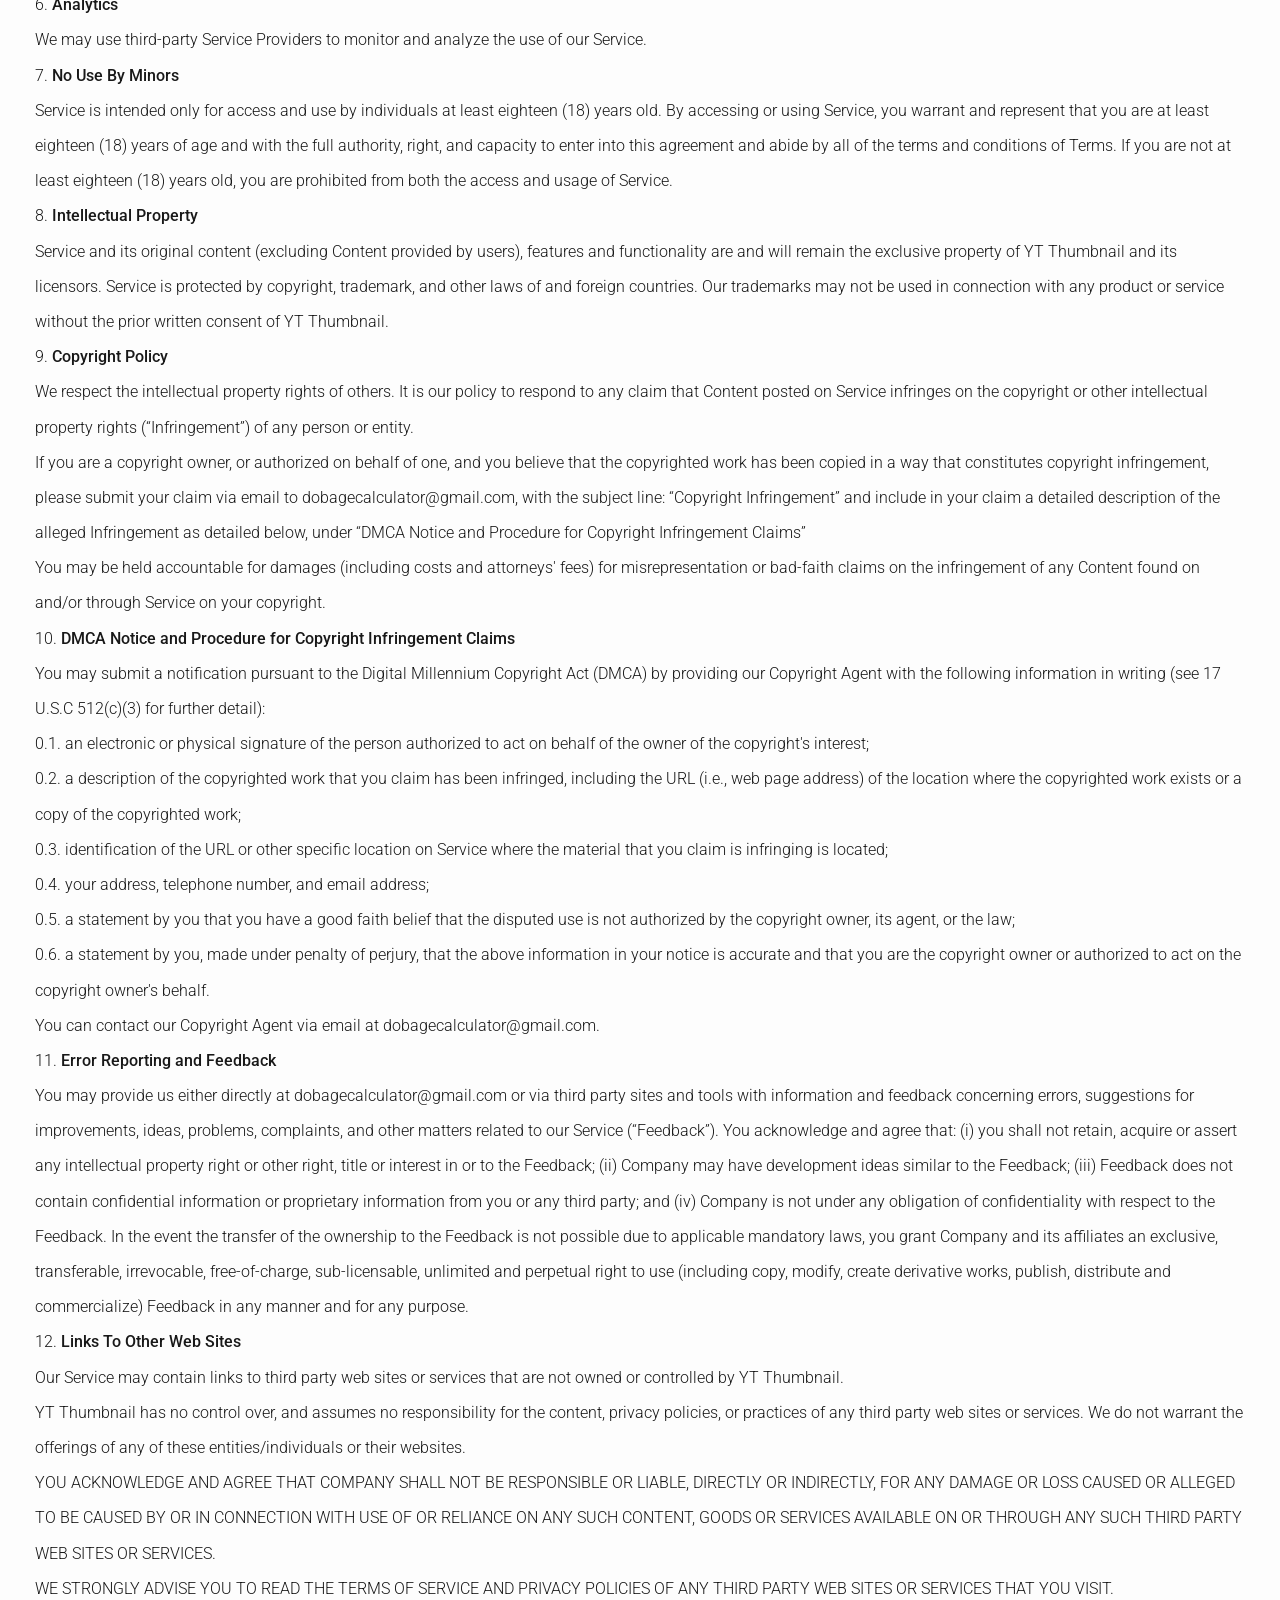
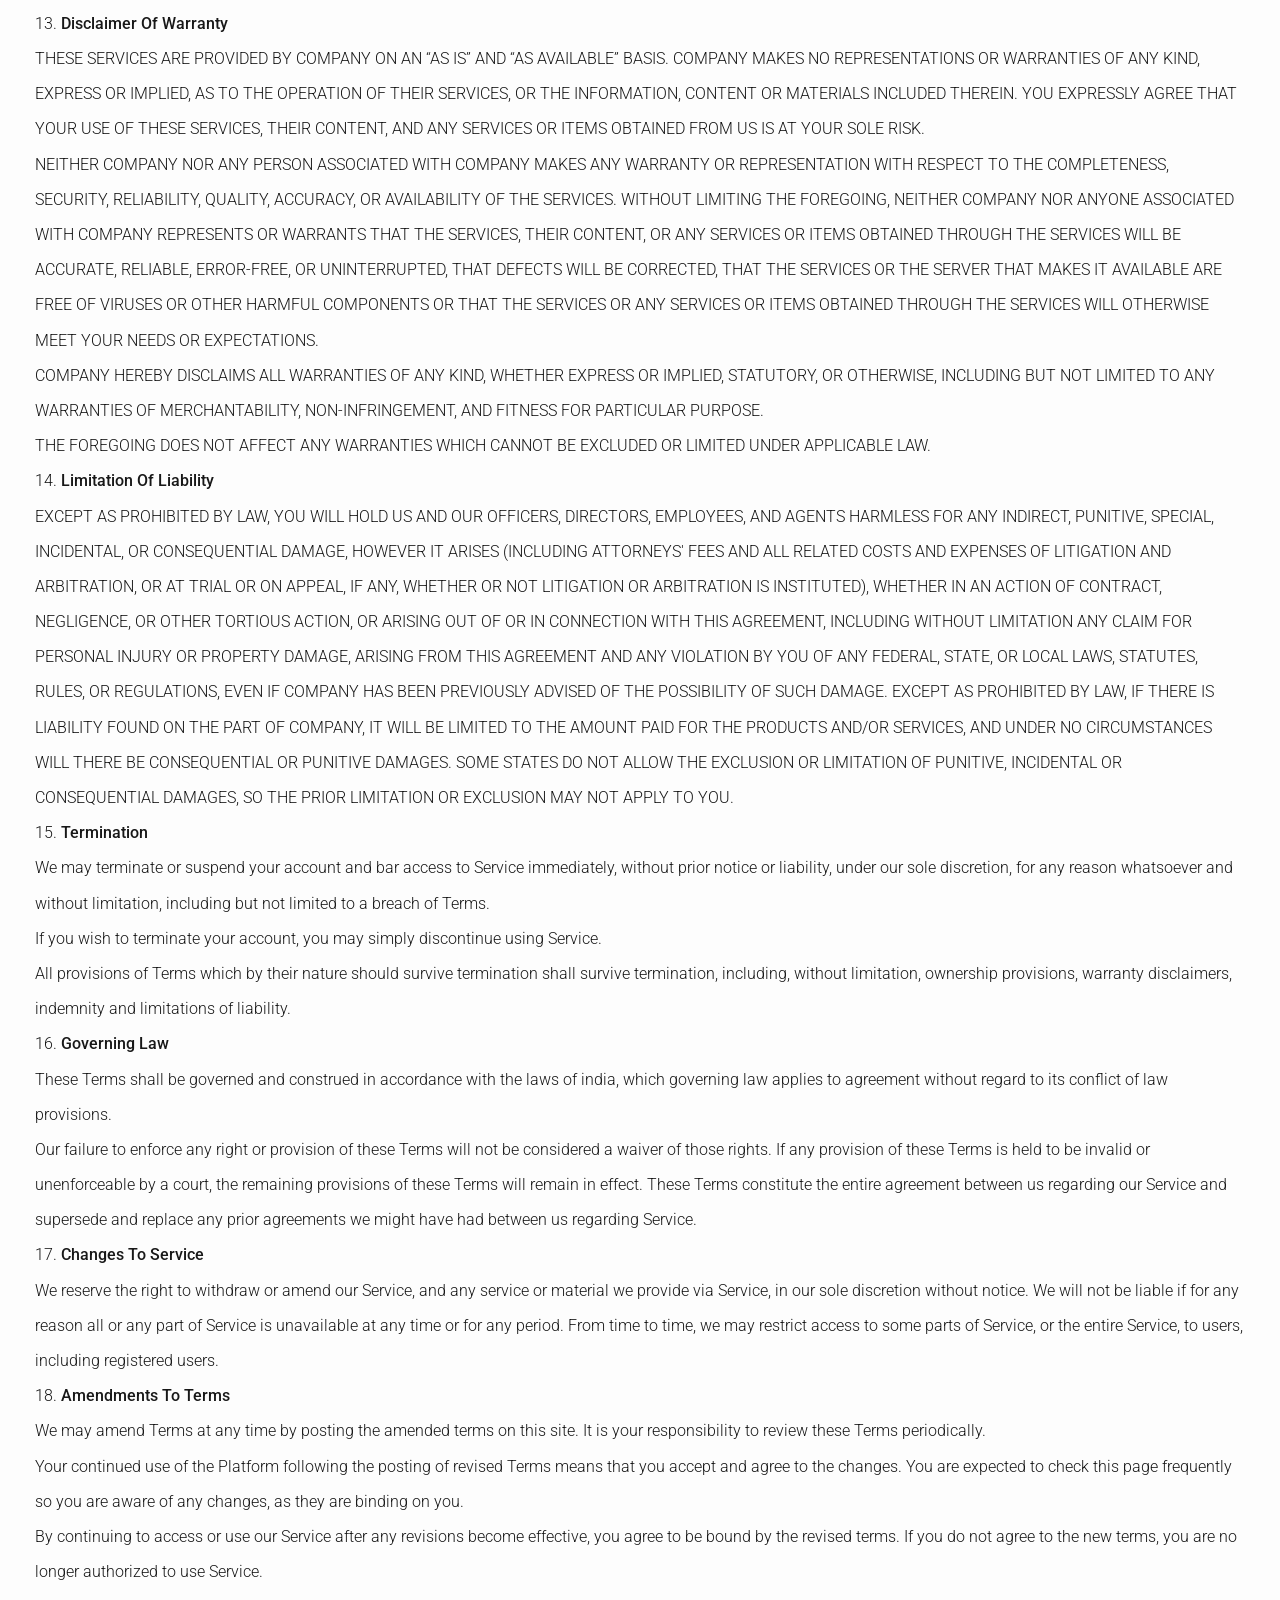
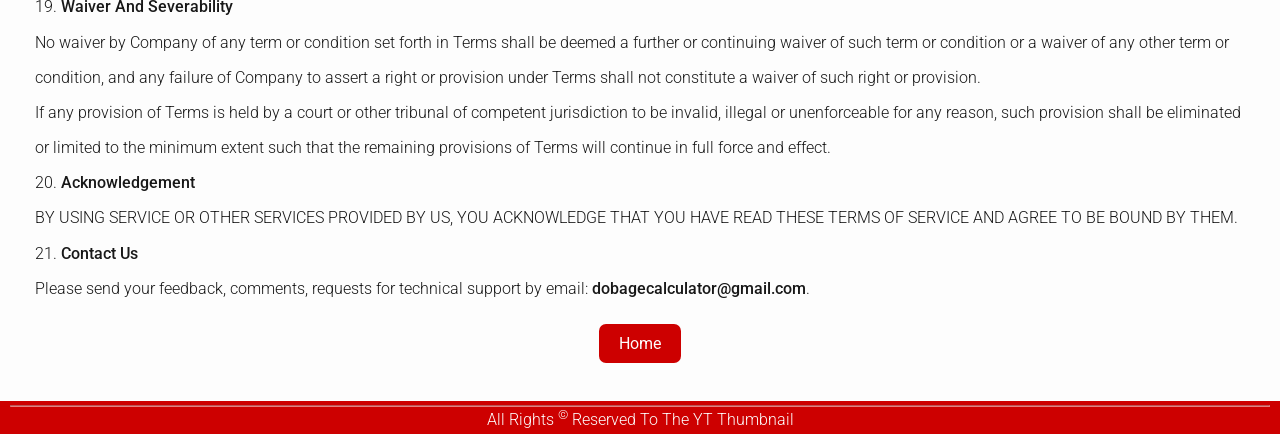
<file: YT Thumbnail - Online/termsandconditions.html>
<!DOCTYPE html>
<html lang="en">

<head>

  <!-- Google tag (gtag.js) -->
  <script async src="https://www.googletagmanager.com/gtag/js?id=G-5XWMHGEV9B"></script>
  <script>
    window.dataLayer = window.dataLayer || [];
    function gtag() { dataLayer.push(arguments); }
    gtag('js', new Date());

    gtag('config', 'G-5XWMHGEV9B');
  </script>

  <meta charset="UTF-8">
  <meta http-equiv="X-UA-Compatible" content="IE=edge">
  <meta name="viewport" content="width=device-width, initial-scale=1.0">

  <title>YT Thumbnail - Terms and Conditions </title>

  <meta property="og:title" content="YouTube Thumbnail Downloader" />
  <meta property="og:description"
    content="Free, fast, and easy YouTube thumbnail downloader. Grab and Extract high-quality thumbnails in seconds." />

  <meta property="og:image" content="https://ytthumbnail.online/img/og.jpg" />
  <meta property="og:url" content="https://ytthumbnail.online" />
  <meta property="og:logo" content="https://ytthumbnail.online/img/logo.png" />
  <meta property="og:type" content="website" />

  <link rel="apple-touch-icon" sizes="180x180" href="https://ytthumbnail.online/img/favicon/apple-touch-icon.png">
  <link rel="icon" type="image/png" sizes="32x32" href="https://ytthumbnail.online/img/favicon/favicon-32x32.png">
  <link rel="icon" type="image/png" sizes="16x16" href="https://ytthumbnail.online/img/favicon/favicon-16x16.png">
  <link rel="manifest" href="https://ytthumbnail.online/img/favicon/site.webmanifest">
  <link rel="mask-icon" href="https://ytthumbnail.online/img/favicon/safari-pinned-tab.svg" color="#5bbad5">
  <link rel="shortcut icon" href="https://ytthumbnail.online/img/favicon/favicon.ico">
  <meta name="msapplication-TileColor" content="#ea1f1f">
  <meta name="msapplication-config" content="https://ytthumbnail.online/img/favicon/browserconfig.xml">
  <meta name="theme-color" content="#ea1f1f">

  <link rel="stylesheet" href="./css/style.css">
  <link rel="stylesheet" href="./css/color-var.css">
  <link rel="stylesheet" href="./css/termsandconditions.css">
</head>

<body>
  <nav>
    <div class="logo" onclick="window.open('./index.html', '_self')">YT Thumbnail</div>
    <ul id="navLinks">
      <li onclick="window.open('./index.html', '_self')">Home</li>
      <li onclick="window.open('./tools.html', '_self')">Tools</li>
      <li onclick="window.open('./aboutus.html', '_self')">About Us</li>
      <li onclick="window.open('./contactus.html', '_self')">Contact Us</li>
      <li onclick="window.open('./privacypolicy.html', '_self')">Privacy Policy</li>
      <li onclick="window.open('./termsandconditions.html', '_self')" class="active-menu">T&C</li>
    </ul>
    <div class="menu-btn"><img id="menuImg" src="img/menu.png" alt="menu exped and collape"></div>
  </nav>

  <main>

    <h2>Terms and Conditions</h2>
    <p>Last updated: 01/09/2024</p>
    <p>1. <b>Introduction</b></p>
    <p>Welcome to <b>YT Thumbnail</b> (“Company”, “we”, “our”, “us”)!</p>
    <p>These Terms of Service (“Terms”, “Terms of Service”) govern your use of our website located at
      <b>https://ytthumbnail.online</b> (together or individually “Service”) operated by <b>YT Thumbnail</b>.
    </p>
    <p>Our Privacy Policy also governs your use of our Service and explains how we collect, safeguard and disclose
      information that results from your use of our web pages.</p>
    <p>Your agreement with us includes these Terms and our Privacy Policy (“Agreements”). You acknowledge that you have
      read and understood Agreements, and agree to be bound of them.</p>
    <p>If you do not agree with (or cannot comply with) Agreements, then you may not use the Service, but please let us
      know by emailing at <b>dobagecalculator@gmail.com</b> so we can try to find a solution. These Terms apply to all
      visitors, users and others who wish to access or use Service.</p>
    <p>2. <b>Communications</b></p>
    <p>By using our Service, you agree to subscribe to newsletters, marketing or promotional materials and other
      information we may send. However, you may opt out of receiving any, or all, of these communications from us by
      following the unsubscribe link or by emailing at dobagecalculator@gmail.com</p>

    <p>3. <b>Contests, Sweepstakes and Promotions</b></p>
    <p>Any contests, sweepstakes or other promotions (collectively, “Promotions”) made available through Service may be
      governed by rules that are separate from these Terms of Service. If you participate in any Promotions, please
      review the applicable rules as well as our Privacy Policy. If the rules for a Promotion conflict with these Terms
      of Service, Promotion rules will apply.</p>


    <p>4. <b>Content</b></p>
    <p>Content found on or through this Service are the property of YT Thumbnail or used with permission. You may not
      distribute, modify, transmit, reuse, download, repost, copy, or use said Content, whether in whole or in part, for
      commercial purposes or for personal gain, without express advance written permission from us.</p>
    <p>5. <b>Prohibited Uses</b></p>
    <p>You may use Service only for lawful purposes and in accordance with Terms. You agree not to use Service:</p>
    <p>0.1. In any way that violates any applicable national or international law or regulation.</p>
    <p>0.2. For the purpose of exploiting, harming, or attempting to exploit or harm minors in any way by exposing them
      to inappropriate content or otherwise.</p>
    <p>0.3. To transmit, or procure the sending of, any advertising or promotional material, including any “junk mail”,
      “chain letter,” “spam,” or any other similar solicitation.</p>
    <p>0.4. To impersonate or attempt to impersonate Company, a Company employee, another user, or any other person or
      entity.</p>
    <p>0.5. In any way that infringes upon the rights of others, or in any way is illegal, threatening, fraudulent, or
      harmful, or in connection with any unlawful, illegal, fraudulent, or harmful purpose or activity.</p>
    <p>0.6. To engage in any other conduct that restricts or inhibits anyone's use or enjoyment of Service, or which, as
      determined by us, may harm or offend Company or users of Service or expose them to liability.</p>
    <p>Additionally, you agree not to:</p>
    <p>0.1. Use Service in any manner that could disable, overburden, damage, or impair Service or interfere with any
      other party's use of Service, including their ability to engage in real time activities through Service.</p>
    <p>0.2. Use any robot, spider, or other automatic device, process, or means to access Service for any purpose,
      including monitoring or copying any of the material on Service.</p>
    <p>0.3. Use any manual process to monitor or copy any of the material on Service or for any other unauthorized
      purpose without our prior written consent.</p>
    <p>0.4. Use any device, software, or routine that interferes with the proper working of Service.</p>
    <p>0.5. Introduce any viruses, trojan horses, worms, logic bombs, or other material which is malicious or
      technologically harmful.</p>
    <p>0.6. Attempt to gain unauthorized access to, interfere with, damage, or disrupt any parts of Service, the server
      on which Service is stored, or any server, computer, or database connected to Service.</p>
    <p>0.7. Attack Service via a denial-of-service attack or a distributed denial-of-service attack.</p>
    <p>0.8. Take any action that may damage or falsify Company rating.</p>
    <p>0.9. Otherwise attempt to interfere with the proper working of Service.</p>
    <p>6. <b>Analytics</b></p>
    <p>We may use third-party Service Providers to monitor and analyze the use of our Service.</p>
    <p>7. <b>No Use By Minors</b></p>
    <p>Service is intended only for access and use by individuals at least eighteen (18) years old. By accessing or
      using Service, you warrant and represent that you are at least eighteen (18) years of age and with the full
      authority, right, and capacity to enter into this agreement and abide by all of the terms and conditions of Terms.
      If you are not at least eighteen (18) years old, you are prohibited from both the access and usage of Service.</p>

    <p>8. <b>Intellectual Property</b></p>
    <p>Service and its original content (excluding Content provided by users), features and functionality are and will
      remain the exclusive property of YT Thumbnail and its licensors. Service is protected by copyright, trademark, and
      other laws of and foreign countries. Our trademarks may not be used in connection with any product or service
      without the prior written consent of YT Thumbnail.</p>
    <p>9. <b>Copyright Policy</b></p>
    <p>We respect the intellectual property rights of others. It is our policy to respond to any claim that Content
      posted on Service infringes on the copyright or other intellectual property rights (“Infringement”) of any person
      or entity.</p>
    <p>If you are a copyright owner, or authorized on behalf of one, and you believe that the copyrighted work has been
      copied in a way that constitutes copyright infringement, please submit your claim via email to
      dobagecalculator@gmail.com, with the subject line: “Copyright Infringement” and include in your claim a detailed
      description of the alleged Infringement as detailed below, under “DMCA Notice and Procedure for Copyright
      Infringement Claims”</p>
    <p>You may be held accountable for damages (including costs and attorneys' fees) for misrepresentation or bad-faith
      claims on the infringement of any Content found on and/or through Service on your copyright.</p>
    <p>10. <b>DMCA Notice and Procedure for Copyright Infringement Claims</b></p>
    <p>You may submit a notification pursuant to the Digital Millennium Copyright Act (DMCA) by providing our Copyright
      Agent with the following information in writing (see 17 U.S.C 512(c)(3) for further detail):</p>
    <p>0.1. an electronic or physical signature of the person authorized to act on behalf of the owner of the
      copyright's interest;</p>
    <p>0.2. a description of the copyrighted work that you claim has been infringed, including the URL (i.e., web page
      address) of the location where the copyrighted work exists or a copy of the copyrighted work;</p>
    <p>0.3. identification of the URL or other specific location on Service where the material that you claim is
      infringing is located;</p>
    <p>0.4. your address, telephone number, and email address;</p>
    <p>0.5. a statement by you that you have a good faith belief that the disputed use is not authorized by the
      copyright owner, its agent, or the law;</p>
    <p>0.6. a statement by you, made under penalty of perjury, that the above information in your notice is accurate and
      that you are the copyright owner or authorized to act on the copyright owner's behalf.</p>
    <p>You can contact our Copyright Agent via email at dobagecalculator@gmail.com.</p>
    <p>11. <b>Error Reporting and Feedback</b></p>
    <p>You may provide us either directly at dobagecalculator@gmail.com or via third party sites and tools with
      information
      and feedback concerning errors, suggestions for improvements, ideas, problems, complaints, and other matters
      related to our Service (“Feedback”). You acknowledge and agree that: (i) you shall not retain, acquire or assert
      any intellectual property right or other right, title or interest in or to the Feedback; (ii) Company may have
      development ideas similar to the Feedback; (iii) Feedback does not contain confidential information or proprietary
      information from you or any third party; and (iv) Company is not under any obligation of confidentiality with
      respect to the Feedback. In the event the transfer of the ownership to the Feedback is not possible due to
      applicable mandatory laws, you grant Company and its affiliates an exclusive, transferable, irrevocable,
      free-of-charge, sub-licensable, unlimited and perpetual right to use (including copy, modify, create derivative
      works, publish, distribute and commercialize) Feedback in any manner and for any purpose.</p>
    <p>12. <b>Links To Other Web Sites</b></p>
    <p>Our Service may contain links to third party web sites or services that are not owned or controlled by YT
      Thumbnail.
    </p>
    <p>YT Thumbnail has no control over, and assumes no responsibility for the content, privacy policies, or practices
      of any
      third party web sites or services. We do not warrant the offerings of any of these entities/individuals or their
      websites.</p>
    <p>YOU ACKNOWLEDGE AND AGREE THAT COMPANY SHALL NOT BE RESPONSIBLE OR LIABLE, DIRECTLY OR INDIRECTLY, FOR ANY DAMAGE
      OR LOSS CAUSED OR ALLEGED TO BE CAUSED BY OR IN CONNECTION WITH USE OF OR RELIANCE ON ANY SUCH CONTENT, GOODS OR
      SERVICES AVAILABLE ON OR THROUGH ANY SUCH THIRD PARTY WEB SITES OR SERVICES.</p>
    <p>WE STRONGLY ADVISE YOU TO READ THE TERMS OF SERVICE AND PRIVACY POLICIES OF ANY THIRD PARTY WEB SITES OR SERVICES
      THAT YOU VISIT.</p>
    <p>13. <b>Disclaimer Of Warranty</b></p>
    <p>THESE SERVICES ARE PROVIDED BY COMPANY ON AN “AS IS” AND “AS AVAILABLE” BASIS. COMPANY MAKES NO REPRESENTATIONS
      OR WARRANTIES OF ANY KIND, EXPRESS OR IMPLIED, AS TO THE OPERATION OF THEIR SERVICES, OR THE INFORMATION, CONTENT
      OR MATERIALS INCLUDED THEREIN. YOU EXPRESSLY AGREE THAT YOUR USE OF THESE SERVICES, THEIR CONTENT, AND ANY
      SERVICES OR ITEMS OBTAINED FROM US IS AT YOUR SOLE RISK.</p>
    <p>NEITHER COMPANY NOR ANY PERSON ASSOCIATED WITH COMPANY MAKES ANY WARRANTY OR REPRESENTATION WITH RESPECT TO THE
      COMPLETENESS, SECURITY, RELIABILITY, QUALITY, ACCURACY, OR AVAILABILITY OF THE SERVICES. WITHOUT LIMITING THE
      FOREGOING, NEITHER COMPANY NOR ANYONE ASSOCIATED WITH COMPANY REPRESENTS OR WARRANTS THAT THE SERVICES, THEIR
      CONTENT, OR ANY SERVICES OR ITEMS OBTAINED THROUGH THE SERVICES WILL BE ACCURATE, RELIABLE, ERROR-FREE, OR
      UNINTERRUPTED, THAT DEFECTS WILL BE CORRECTED, THAT THE SERVICES OR THE SERVER THAT MAKES IT AVAILABLE ARE FREE OF
      VIRUSES OR OTHER HARMFUL COMPONENTS OR THAT THE SERVICES OR ANY SERVICES OR ITEMS OBTAINED THROUGH THE SERVICES
      WILL OTHERWISE MEET YOUR NEEDS OR EXPECTATIONS.</p>
    <p>COMPANY HEREBY DISCLAIMS ALL WARRANTIES OF ANY KIND, WHETHER EXPRESS OR IMPLIED, STATUTORY, OR OTHERWISE,
      INCLUDING BUT NOT LIMITED TO ANY WARRANTIES OF MERCHANTABILITY, NON-INFRINGEMENT, AND FITNESS FOR PARTICULAR
      PURPOSE.</p>
    <p>THE FOREGOING DOES NOT AFFECT ANY WARRANTIES WHICH CANNOT BE EXCLUDED OR LIMITED UNDER APPLICABLE LAW.</p>
    <p>14. <b>Limitation Of Liability</b></p>
    <p>EXCEPT AS PROHIBITED BY LAW, YOU WILL HOLD US AND OUR OFFICERS, DIRECTORS, EMPLOYEES, AND AGENTS HARMLESS FOR ANY
      INDIRECT, PUNITIVE, SPECIAL, INCIDENTAL, OR CONSEQUENTIAL DAMAGE, HOWEVER IT ARISES (INCLUDING ATTORNEYS' FEES AND
      ALL RELATED COSTS AND EXPENSES OF LITIGATION AND ARBITRATION, OR AT TRIAL OR ON APPEAL, IF ANY, WHETHER OR NOT
      LITIGATION OR ARBITRATION IS INSTITUTED), WHETHER IN AN ACTION OF CONTRACT, NEGLIGENCE, OR OTHER TORTIOUS ACTION,
      OR ARISING OUT OF OR IN CONNECTION WITH THIS AGREEMENT, INCLUDING WITHOUT LIMITATION ANY CLAIM FOR PERSONAL INJURY
      OR PROPERTY DAMAGE, ARISING FROM THIS AGREEMENT AND ANY VIOLATION BY YOU OF ANY FEDERAL, STATE, OR LOCAL LAWS,
      STATUTES, RULES, OR REGULATIONS, EVEN IF COMPANY HAS BEEN PREVIOUSLY ADVISED OF THE POSSIBILITY OF SUCH DAMAGE.
      EXCEPT AS PROHIBITED BY LAW, IF THERE IS LIABILITY FOUND ON THE PART OF COMPANY, IT WILL BE LIMITED TO THE AMOUNT
      PAID FOR THE PRODUCTS AND/OR SERVICES, AND UNDER NO CIRCUMSTANCES WILL THERE BE CONSEQUENTIAL OR PUNITIVE DAMAGES.
      SOME STATES DO NOT ALLOW THE EXCLUSION OR LIMITATION OF PUNITIVE, INCIDENTAL OR CONSEQUENTIAL DAMAGES, SO THE
      PRIOR LIMITATION OR EXCLUSION MAY NOT APPLY TO YOU.</p>
    <p>15. <b>Termination</b></p>
    <p>We may terminate or suspend your account and bar access to Service immediately, without prior notice or
      liability, under our sole discretion, for any reason whatsoever and without limitation, including but not limited
      to a breach of Terms.</p>
    <p>If you wish to terminate your account, you may simply discontinue using Service.</p>
    <p>All provisions of Terms which by their nature should survive termination shall survive termination, including,
      without limitation, ownership provisions, warranty disclaimers, indemnity and limitations of liability.</p>
    <p>16. <b>Governing Law</b></p>
    <p>These Terms shall be governed and construed in accordance with the laws of india, which governing law applies to
      agreement without regard to its conflict of law provisions.</p>
    <p>Our failure to enforce any right or provision of these Terms will not be considered a waiver of those rights. If
      any provision of these Terms is held to be invalid or unenforceable by a court, the remaining provisions of these
      Terms will remain in effect. These Terms constitute the entire agreement between us regarding our Service and
      supersede and replace any prior agreements we might have had between us regarding Service.</p>
    <p>17. <b>Changes To Service</b></p>
    <p>We reserve the right to withdraw or amend our Service, and any service or material we provide via Service, in our
      sole discretion without notice. We will not be liable if for any reason all or any part of Service is unavailable
      at any time or for any period. From time to time, we may restrict access to some parts of Service, or the entire
      Service, to users, including registered users.</p>
    <p>18. <b>Amendments To Terms</b></p>
    <p>We may amend Terms at any time by posting the amended terms on this site. It is your responsibility to review
      these Terms periodically.</p>
    <p>Your continued use of the Platform following the posting of revised Terms means that you accept and agree to the
      changes. You are expected to check this page frequently so you are aware of any changes, as they are binding on
      you.</p>
    <p>By continuing to access or use our Service after any revisions become effective, you agree to be bound by the
      revised terms. If you do not agree to the new terms, you are no longer authorized to use Service.</p>
    <p>19. <b>Waiver And Severability</b></p>
    <p>No waiver by Company of any term or condition set forth in Terms shall be deemed a further or continuing waiver
      of such term or condition or a waiver of any other term or condition, and any failure of Company to assert a right
      or provision under Terms shall not constitute a waiver of such right or provision.</p>
    <p>If any provision of Terms is held by a court or other tribunal of competent jurisdiction to be invalid, illegal
      or unenforceable for any reason, such provision shall be eliminated or limited to the minimum extent such that the
      remaining provisions of Terms will continue in full force and effect.</p>
    <p>20. <b>Acknowledgement</b></p>
    <p>BY USING SERVICE OR OTHER SERVICES PROVIDED BY US, YOU ACKNOWLEDGE THAT YOU HAVE READ THESE TERMS OF SERVICE AND
      AGREE TO BE BOUND BY THEM.</p>
    <p>21. <b>Contact Us</b></p>
    <p>Please send your feedback, comments, requests for technical support by email: <b>dobagecalculator@gmail.com</b>.
    </p>
    <h4 id="btn"><a href="index.html" class="a-btn link-hover">Home</a></h4>

  </main>

  <footer>
    <hr>
    All Rights <sup>©</sup> Reserved To The YT Thumbnail
  </footer>
  <script src="./js/script.js"></script>
</body>

</html>
</file>
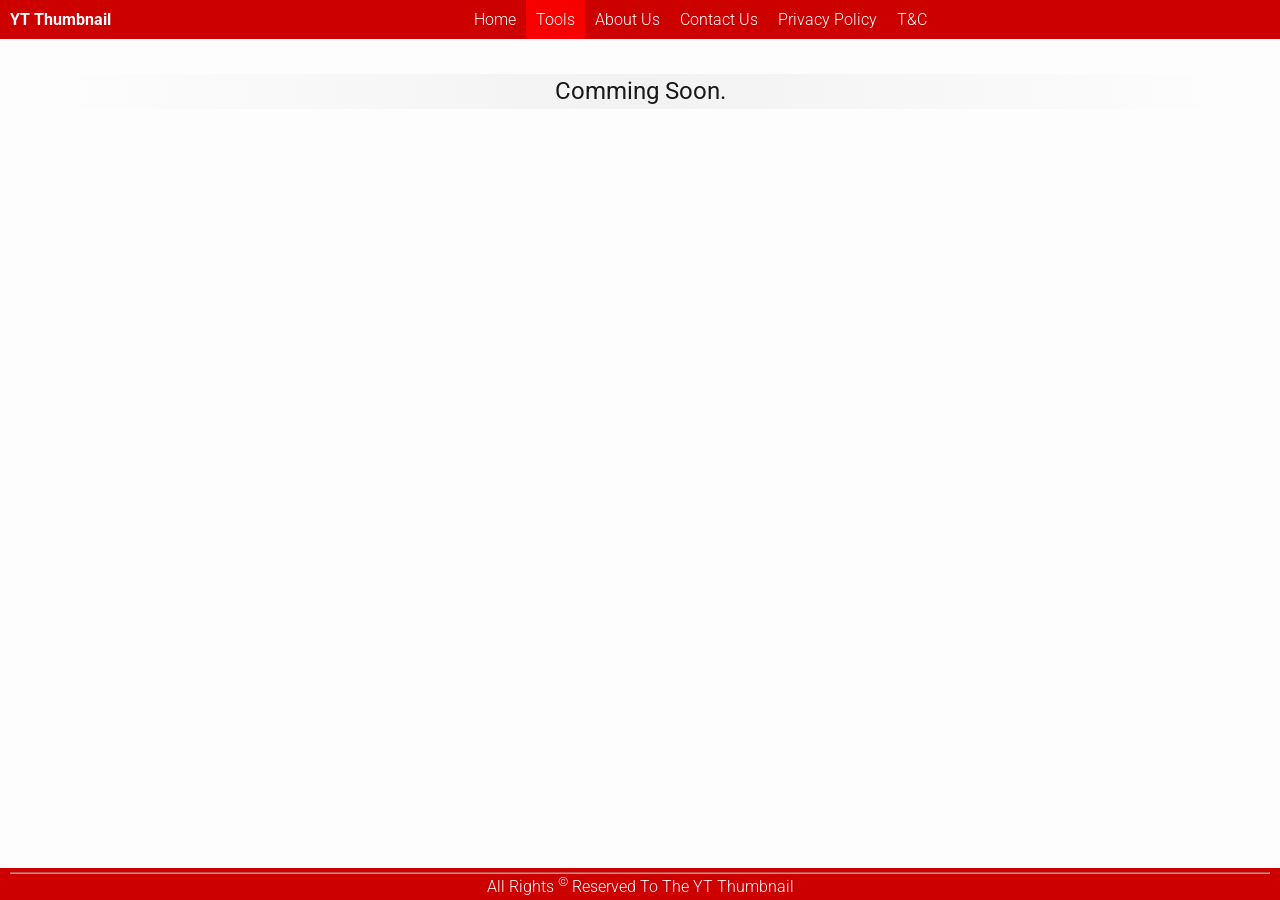
<file: YT Thumbnail - Online/tools.html>
<!DOCTYPE html>
<html lang="en">

<head>

  <!-- Google tag (gtag.js) -->
  <script async src="https://www.googletagmanager.com/gtag/js?id=G-5XWMHGEV9B"></script>
  <script>
    window.dataLayer = window.dataLayer || [];
    function gtag() { dataLayer.push(arguments); }
    gtag('js', new Date());

    gtag('config', 'G-5XWMHGEV9B');
  </script>


  <meta charset="UTF-8">
  <meta http-equiv="X-UA-Compatible" content="IE=edge">
  <meta name="viewport" content="width=device-width, initial-scale=1.0">

  <title>YT Thumbnail - Tools</title>

  <meta property="og:title" content="YouTube Thumbnail Downloader" />
  <meta property="og:description"
    content="Free, fast, and easy YouTube thumbnail downloader. Grab and Extract high-quality thumbnails in seconds." />

  <meta property="og:image" content="https://ytthumbnail.online/img/og.jpg" />
  <meta property="og:url" content="https://ytthumbnail.online" />
  <meta property="og:logo" content="https://ytthumbnail.online/img/logo.png" />
  <meta property="og:type" content="website" />

  <link rel="apple-touch-icon" sizes="180x180" href="https://ytthumbnail.online/img/favicon/apple-touch-icon.png">
  <link rel="icon" type="image/png" sizes="32x32" href="https://ytthumbnail.online/img/favicon/favicon-32x32.png">
  <link rel="icon" type="image/png" sizes="16x16" href="https://ytthumbnail.online/img/favicon/favicon-16x16.png">
  <link rel="manifest" href="https://ytthumbnail.online/img/favicon/site.webmanifest">
  <link rel="mask-icon" href="https://ytthumbnail.online/img/favicon/safari-pinned-tab.svg" color="#5bbad5">
  <link rel="shortcut icon" href="https://ytthumbnail.online/img/favicon/favicon.ico">
  <meta name="msapplication-TileColor" content="#ea1f1f">
  <meta name="msapplication-config" content="https://ytthumbnail.online/img/favicon/browserconfig.xml">
  <meta name="theme-color" content="#ea1f1f">

  <link rel="stylesheet" href="./css/style.css">
  <link rel="stylesheet" href="./css/color-var.css">
  <link rel="stylesheet" href="./css/tools.css">

</head>

<body>
  <nav>
    <div class="logo" onclick="window.open('./index.html', '_self')">YT Thumbnail</div>
    <ul id="navLinks">
      <li onclick="window.open('./index.html', '_self')">Home</li>
      <li onclick="window.open('./tools.html', '_self')" class="active-menu">Tools</li>
      <li onclick="window.open('./aboutus.html', '_self')">About Us</li>
      <li onclick="window.open('./contactus.html', '_self')">Contact Us</li>
      <li onclick="window.open('./privacypolicy.html', '_self')">Privacy Policy</li>
      <li onclick="window.open('./termsandconditions.html', '_self')">T&C</li>
    </ul>
    <div class="menu-btn"><img id="menuImg" src="img/menu.png" alt="menu exped and collape"></div>
  </nav>

  <main>

    <div class="headline">
      <h2 style="display: none">Similar Tools You'll Love</h2>
      <h2>Comming Soon.</h2>
    </div>

    <div class="hero" style="display: none">

      <div class="box new">
        <div class="box-img flex-cen">
          <img src="img/menu.png" alt="tool Img">
        </div>
        <div class="box-txt flex-cen">
          <h6>Name</h6>
          <p>Description</p>
        </div>
        <div class="box-link flex-cen">
          <a href="#" class="link-hover">Visit Now.</a>
        </div>
      </div>

    </div>

  </main>

  <footer>
    <hr>
    All Rights <sup>©</sup> Reserved To The YT Thumbnail
  </footer>
  <script src="./js/script.js"></script>
</body>

</html>
</file>
<file: YT Thumbnail - Online/css/style.css>
@import url('https://fonts.googleapis.com/css2?family=Roboto:ital,wght@0,100;0,300;0,400;0,500;0,700;0,900;1,100;1,300;1,400;1,500;1,700;1,900&display=swap');

* {
  margin: 0;
  padding: 0;
  box-sizing: border-box;
  font-family: "Roboto", sans-serif;
  font-style: normal;
  scroll-behavior: smooth;
}

body {
  display: flex;
  flex-direction: column;
  margin: 0;
  min-height: 100vh;
}

.primary-color {
  color: var(--primary-color) !important;
}

.active-menu {
  backdrop-filter: brightness(1.2);
}

.a-btn {
  padding: 10px 20px;
  text-decoration: none;
  font-size: 16px;
  font-weight: 400;
  line-height: 45px;
  border-radius: 7px;
  color: var(--white-color);
  background: var(--primary-color);
  cursor: pointer;
}

.link-hover {
  transition: backdrop-filter, filter, color, background, background-color, box-shadow, border;
  transition-duration: 0.5s;
}

.link-hover:hover,
link-hover:focus {
  filter: brightness(1.2);
}

nav {
  display: flex;
  flex-direction: row;
  justify-content: space-between;
  flex-wrap: nowrap;
  align-items: center;
  color: var(--white-color);
  background: var(--primary-color);
  cursor: default;
}

.menu-nav {
  flex-direction: column;
}

.menu-nav-links {
  display: flex !important;
}

.menu-nav-img {
  content: url(../img/close.png);
}

nav ul {
  display: flex;
  flex-direction: row;
  justify-content: center;
  flex-wrap: nowrap;
  align-items: center;
}

nav ul li {
  padding: 10px 10px;
  font-weight: 300;
  list-style: none;
  cursor: pointer;
  transition: backdrop-filter, filter, color, background, background-color;
  transition-duration: 0.5s;
}

nav ul li:hover {
  backdrop-filter: brightness(1.2);
}

.logo {
  padding: 10px 10px;
  font-weight: bold;
  background: unset;
  cursor: pointer;
}

.menu-btn>img {
  display: none;
  margin: 2px 10px;
  width: 2.0rem;
  filter: invert(1);
  cursor: pointer;
}

@media screen and (max-width: 550px) {

  nav ul {
    flex-direction: column;
  }

  nav ul li:hover {
    backdrop-filter: none;
  }

  .menu-btn>img {
    display: unset;
  }

  nav {
    flex-direction: row;
  }

  #navLinks {
    display: none;
  }

}

main {
  flex: 1;
  padding: 2.2rem;
  color: var(--black-color);
  background: var(--white-color);
  cursor: default;
}

footer {
  padding: 4px 10px;
  text-align: center;
  font-weight: 300;
  color: var(--white-color);
  background: var(--primary-color);
  cursor: default;
}

hr {
  opacity: 0.5;
  border-color: var(--white-color);
}
</file>
<file: YT Thumbnail - Online/css/color-var.css>
* {
  --primary-color: #cd0000;

  --gradient-first-color: #E3FDF5;
  --gradient-second-color: #FFE6FA;

  --white-color: #FDFDFD;
  --grey-color: #F2F2F2;
  --black-color: #181818;
}
</file>
<file: YT Thumbnail - Online/css/index.css>
.focus {
    animation: ani-frst 200ms;
}

:root {
    --focus-clr: blue;
}

@keyframes ani-frst {
    0% {
        transform: translateX(0);
        box-shadow: none;
    }

    25% {
        transform: translateX(5px);
        box-shadow: -1px 0px 13px var(--focus-clr);
    }

    50% {
        transform: translateX(-5px);
        box-shadow: -1px 0px 13px var(--focus-clr);
    }

    75% {
        transform: translateX(5px);
        box-shadow: -1px 0px 13px var(--focus-clr);
    }

    100% {
        transform: translateX(0);
        box-shadow: none;
    }
}

#toolBox {
    /* margin-top: 1.2rem; */
}

main h2 {
    text-align: center;
    font-weight: 400;
    line-height: 2.2rem;
    background: linear-gradient(90deg, transparent, var(--grey-color), transparent);
}

#toolBox>h5 {
    margin-top: 0.6rem;
    text-align: center;
}

#toolBox>h5>input {
    margin: 0.2rem;
    font-size: medium;
    font-weight: 400;
    line-height: 1.5;
    border-radius: 0.2rem;
}

#toolBox>h5>input[type="text"] {
    padding: 0.2rem 0.2rem;
    width: 80%;
    color: var(--black-color);
    background: var(--white-color);
    border: 1px solid var(--grey-color);
    appearance: none;
    transition: backdrop-filter, filter, color, background, background-color, box-shadow, border;
    transition-duration: 0.5s;
}

#toolBox>h5>input[type="text"]:focus {
    outline: 0;
    border-color: var(--primary-color);
}

#toolBox>h5>input[type="button"] {
    padding: 0.2rem 2.2rem;
    outline: 0;
    border: none;
    color: var(--white-color);
    background: var(--primary-color);
    cursor: pointer;
    transition: backdrop-filter, filter, color, background, background-color, box-shadow, border;
    transition-duration: 0.5s;
}

#toolBox>h5>input[type="button"]:hover {
    filter: brightness(1.2);
}

#toolBox>P {
    text-align: center;
    color: red;
}

#imgHolder {
    padding: 0.5rem 0.5rem;
    display: flex;
    flex-wrap: wrap;
    flex-direction: column;
    align-content: center;
    align-items: center;
}

.thumb {
    margin: .2rem 0.2rem;
    display: flex;
    flex-direction: column;
    flex-wrap: nowrap;
    align-items: center;
    padding: 0.5rem 0.5rem;
    width: fit-content;

    border: 1px solid var(--grey-color);
}

.thumb>* {
    margin: 0.2rem 0.2rem;
}

.thumb>h3 {
    text-align: center;
    font-size: medium;
    align-content: center;
}

@media screen and (max-width: 550px) {
    .thumb>h3 {
        flex-direction: column;
        margin-top: 0.5rem;
        text-align: center;
        font-size: medium;
        align-content: center;
    }

    .thumb>h3>span {
        display: block !important;
        width: 100% !important;
    }
}

.thumb>img {
    width: 20rem;
    transition: filter 0.5s;
}

.thumb:nth-child(1)>img,
.thumb:nth-child(4)>img {
    aspect-ratio: 16/9;
}

.thumb:nth-child(2)>img,
.thumb:nth-child(3)>img {
    aspect-ratio: 4/3;
}

.thumb>img:hover {
    filter: contrast(1.2);
}

.thumb>h3 {
    width: 100%;
}

.btn-box {
    display: flex;
}

.thumb>h3>span {
    margin: 0.2rem 0.2rem;
    padding: 0.2rem 0rem;
    width: 50%;
    border-radius: 0.2rem;
    color: var(--white-color);
    background: var(--primary-color);
    cursor: pointer;
    transition: backdrop-filter, filter, color, background, background-color, box-shadow, border;
    transition-duration: 0.5s;
}

.thumb>h3>span:hover {
    filter: brightness(1.2);
}

.thumb>h3>span:nth-child(1) {
    background: var(--black-color);
}

/* This CSS for Text */
#toolText {
    margin-top: 1.2rem;
    text-align: center;
}

#toolText>* {
    line-height: 2.2rem;
}

#toolText>h2 {
    margin: 1.2rem 0;
}

#toolText li {
    list-style: none;
    font-weight: 300;
}

#toolText h1,
h2,
h3,
h4 {
    font-weight: 400;
}

h2 {
    text-align: center;
    font-weight: 400;
    line-height: 2.2rem;
    background: linear-gradient(90deg, transparent, var(--grey-color), transparent);
}

#toolText p {
    font-weight: 300;
}

#toolText pre {
    font-weight: 300;
}

#toolText b {
    font-weight: 400;
}

#toolText strong {
    font-weight: 500;
}
</file>
<file: YT Thumbnail - Online/css/aboutus.css>
main>* {
    margin: 2px 0px;
    line-height: 2.2rem
}

.m-top {
    margin-top: 2.2rem;
}

main h2 {
    text-align: center;
    font-weight: 400;
    line-height: 2.2rem;
    background: linear-gradient(90deg, transparent, var(--grey-color), transparent);
}

main p {
    text-align: center;
    font-size: larger;
    font-weight: 300;
}

main h4 {
    text-align: center;
    font-size: larger;
    font-weight: 400;
}

main b {
    font-weight: 500;
}
</file>
<file: YT Thumbnail - Online/css/contactus.css>
main>h2 {
    text-align: center;
    font-weight: 400;
    line-height: 2.2rem;
    background: linear-gradient(90deg, transparent, var(--grey-color), transparent);
}

#bigBox {
    display: flex;
    flex-direction: row;
    flex-wrap: nowrap;
    justify-content: center;
    align-items: stretch;
    margin: 1rem;
    padding: 1rem;
}

#bigBox>div {
    padding: 1rem;
    width: 40%;
    border: 2px solid var(--grey-color);
    border-radius: 10px;
}

#leftBox {
    z-index: 1;
    box-shadow: var(--black-color) 10px 0px 12px -12px;
}

form input[type="text"],
input[type="email"],
textarea {
    display: block;
    margin: 6px 0px;
    padding: 8px 12px;
    width: 100%;
    font-weight: 400;
    line-height: 1.5;
    color: var(--black-color);
    background: var(--white-color);
    background-clip: padding-box;
    border: 1px solid var(--grey-color);
    appearance: none;
    border-radius: 4px;

    resize: vertical;
    transition: backdrop-filter, filter, color, background, background-color, box-shadow, border;
    transition-duration: 0.5s;
}

form input[type="text"]:focus,
input[type="email"]:focus,
textarea:focus {
    outline: 0;
    border-color: var(--primary-color);
}

form input[type="submit"] {
    display: inline-block;
    padding: 0 56px;
    width: 100%;
    height: 45px;
    outline: 0;
    border: none;
    font-size: 16px;
    font-weight: 400;
    line-height: 45px;
    border-radius: 7px;
    color: var(--white-color);
    background: var(--primary-color);
    cursor: pointer;
    transition: backdrop-filter, filter, color, background, background-color, box-shadow, border;
    transition-duration: 0.5s;
}

form input[type="submit"]:hover,
form input[type="submit"]:focus {
    filter: brightness(1.2);
}

#rightBox {
    display: flex;
    flex-direction: column;
    flex-wrap: nowrap;
    align-items: center;
    justify-content: space-around;
    background-image: linear-gradient(-225deg, var(--gradient-first-color) 0%, var(--gradient-second-color) 100%);
}

#rightBox>* {
    margin: 10px 0px;
    font-weight: 300;
    text-align: center;
}

#rightBox h4 {
    font-weight: 400;
}

#rightBox b {
    font-weight: 400;
}

#rightBox a {
    margin-top: 1rem;
    font-size: x-large;
    font-weight: 400;
    text-decoration: none;
    color: var(--primary-color);
}


@media screen and (max-width: 800px) {

    #bigBox {
        flex-direction: column;
    }

    #bigBox>div {
        width: 100%;
    }

    #leftBox {
        box-shadow: var(--black-color) 0px 10px 12px -12px;
    }

}

@media screen and (max-width: 500px) {

    #bigBox>div {
        width: 100%;
    }

    #rightBox {
        display: none;
    }

    #leftBox {
        box-shadow: none;
    }

}
</file>
<file: YT Thumbnail - Online/css/privacypolicy.css>
main>* {
    line-height: 2.2rem;
}

main li {
    list-style: none;
    font-weight: 300;
}

main h2 {
    text-align: center;
    font-weight: 400;
    line-height: 2.2rem;
    background: linear-gradient(90deg, transparent, var(--grey-color), transparent);
}

main h1,
h2,
h3,
h4 {
    font-weight: 400;
}

main p {
    font-weight: 300;
}

main strong,
b {
    font-weight: 500;
}

main a {
    text-decoration: none;
    font-size: large;
    font-weight: 400;
    color: var(--primary-color);
}

#btn {
    margin-top: 15px;
    text-align: center;
}
</file>
<file: YT Thumbnail - Online/css/termsandconditions.css>
main>* {
    line-height: 2.2rem;
}

main li {
    list-style: none;
    font-weight: 300;
}

main h1,
h2,
h3,
h4 {
    font-weight: 400;
}

h2 {
    text-align: center;
    font-weight: 400;
    line-height: 2.2rem;
    background: linear-gradient(90deg, transparent, var(--grey-color), transparent);
}

main p {
    font-weight: 300;
}

main strong,
b {
    font-weight: 500;
}

#btn {
    margin-top: 15px;
    text-align: center;
}
</file>
<file: YT Thumbnail - Online/css/tools.css>
.imp {
    position: relative;
}

.imp:after {
    content: "IMP";
    position: absolute;
    top: 0.2rem;
    font-weight: 600;
    color: blue;
    transform: rotate(315deg);
    animation: blink 1s step-end infinite;
}

.new {
    position: relative;
}

.new:after {
    content: "New";
    position: absolute;
    top: 0.2rem;
    font-weight: 600;
    color: red;
    transform: rotate(315deg);
    animation: blink 1s step-end infinite;
}

@keyframes blink {
    50% {
        color: transparent;
    }
}

.flex-cen {
    display: flex;
    flex-direction: column;
    justify-content: center;
    align-items: center;
}

main {
    display: flex;
    flex-direction: column;
    flex-wrap: nowrap;
}

.headline {
    padding-bottom: 5px;
}

.headline>h2 {
    text-align: center;
    font-weight: 400;
    line-height: 2.2rem;
    background: linear-gradient(90deg, transparent, var(--grey-color), transparent);
}

.hero {
    display: flex;
    flex-wrap: wrap;
    align-items: center;
    justify-content: center;
    padding-top: 15px;
}

.box {
    display: grid;
    grid-template-columns: 1fr 2fr 1fr;
    margin: 4px 2px;
    padding: 2px 2px;
    min-width: fit-content;
    width: 100%;
    border: 2px solid var(--grey-color);
    border-radius: 20px;
    transition: border 0.5s;
}

.box:hover {
    border-color: var(--primary-color);
}

.box>div {
    margin: 2px 2px;
    padding: 2px 2px;
}

.box-img {}

.box-img>img {
    width: 4.5rem;
    cursor: pointer;
    transition: transform 0.5s;
}

.box-img>img:hover {
    transform: scale(1.2);
}

.box-txt {
    padding-left: 1rem !important;
}

.box-txt>* {
    align-self: start;
}

.box-txt>h6 {
    font-size: x-large;
    font-weight: 400;
}

.box-txt>p {
    font-size: large;
}

.box-link {}

.box-link>a {
    margin: 2px 2px;
    padding: 4px 20px;
    font-size: large;
    font-weight: 400;
    text-decoration: none;
    color: var(--white-color);
    background: var(--primary-color);
    border-radius: 20px;
    cursor: pointer;
    transition: all 0.5s;
}

.box-link>a:hover {
    filter: brightness(1.2);
}
</file>
